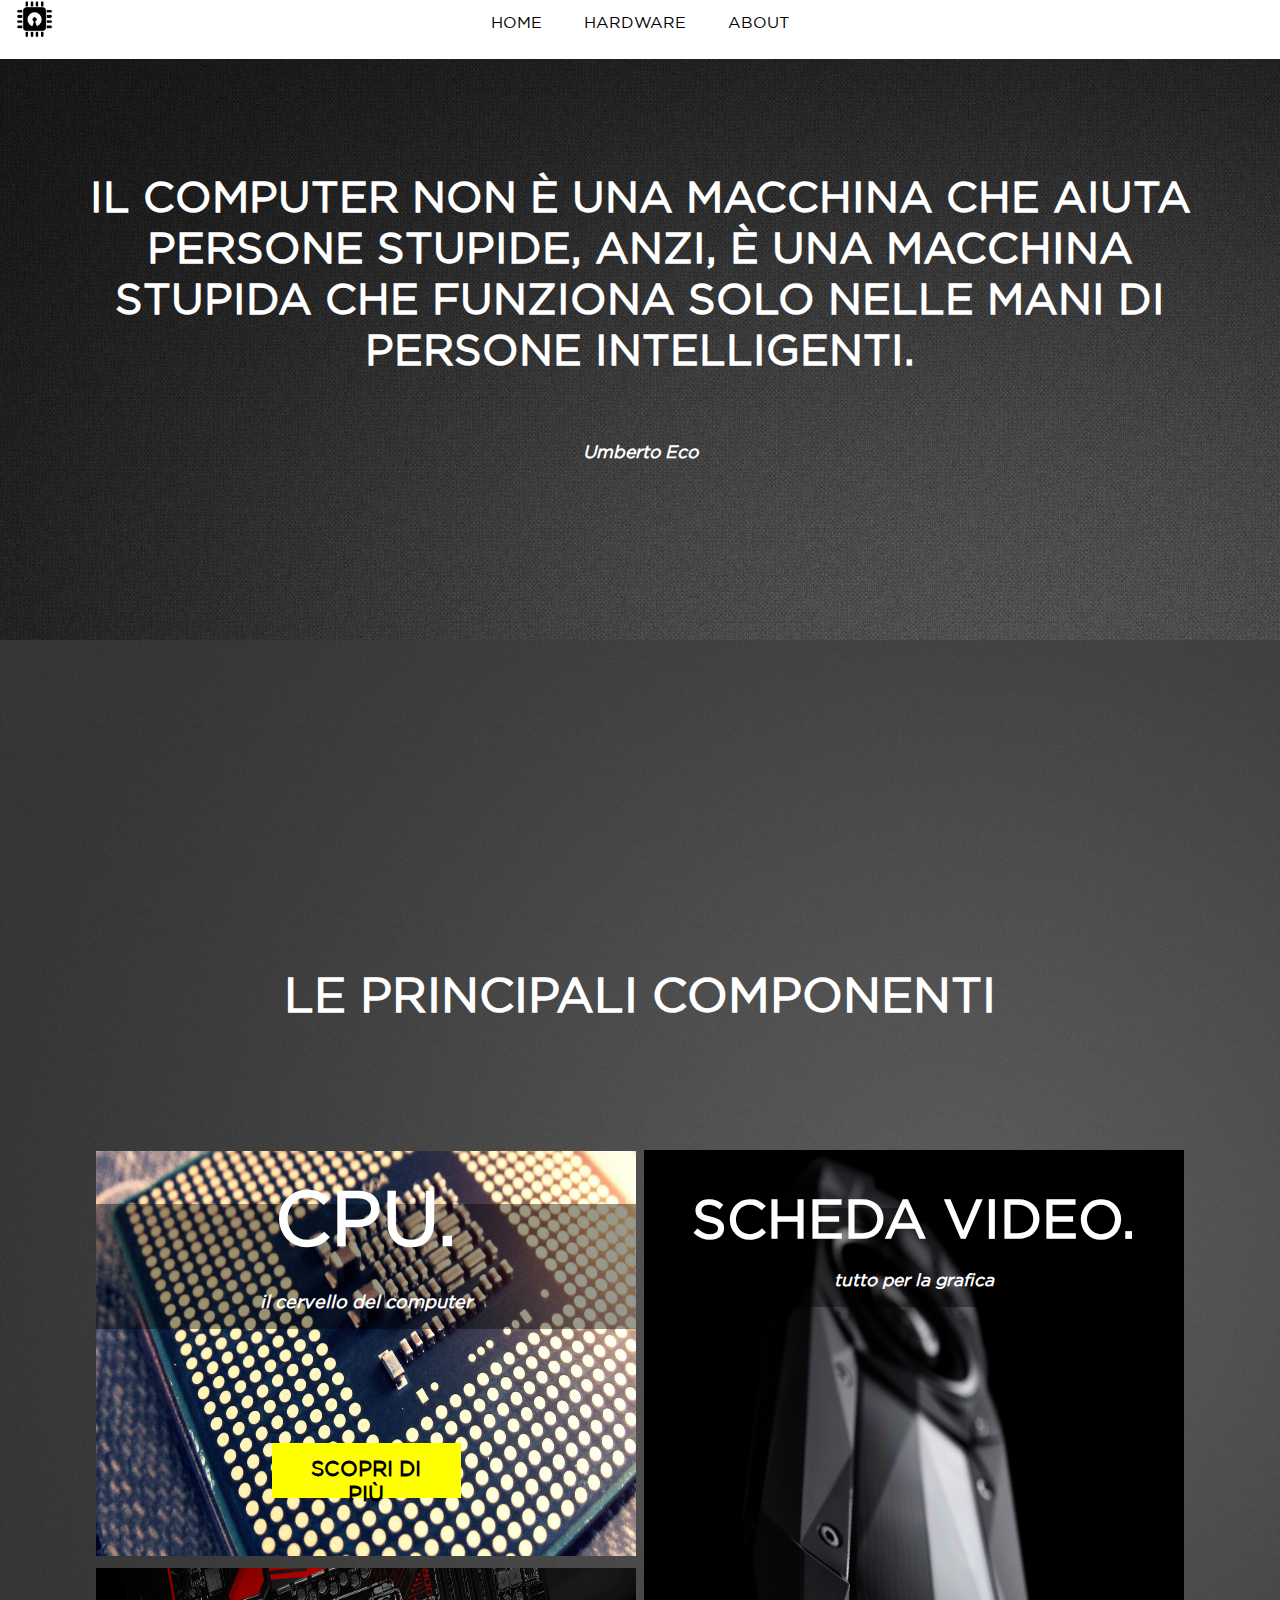
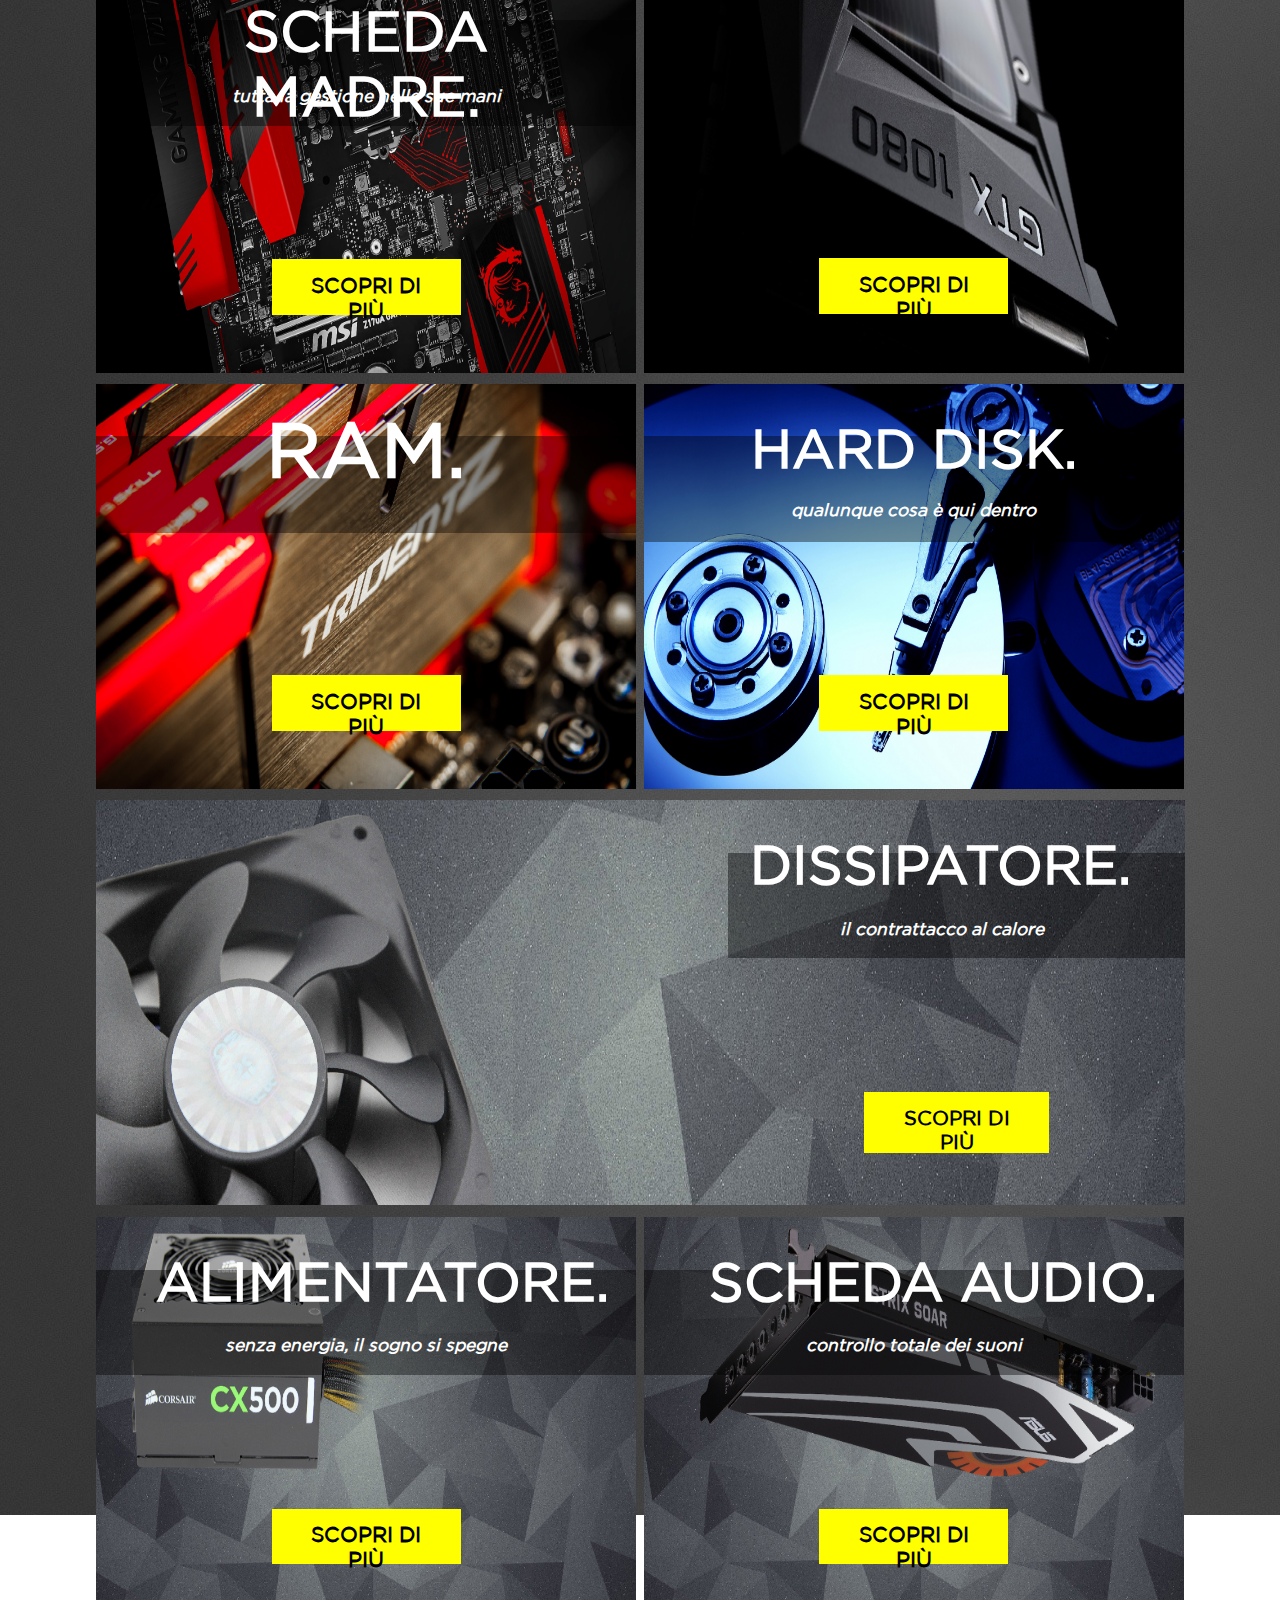
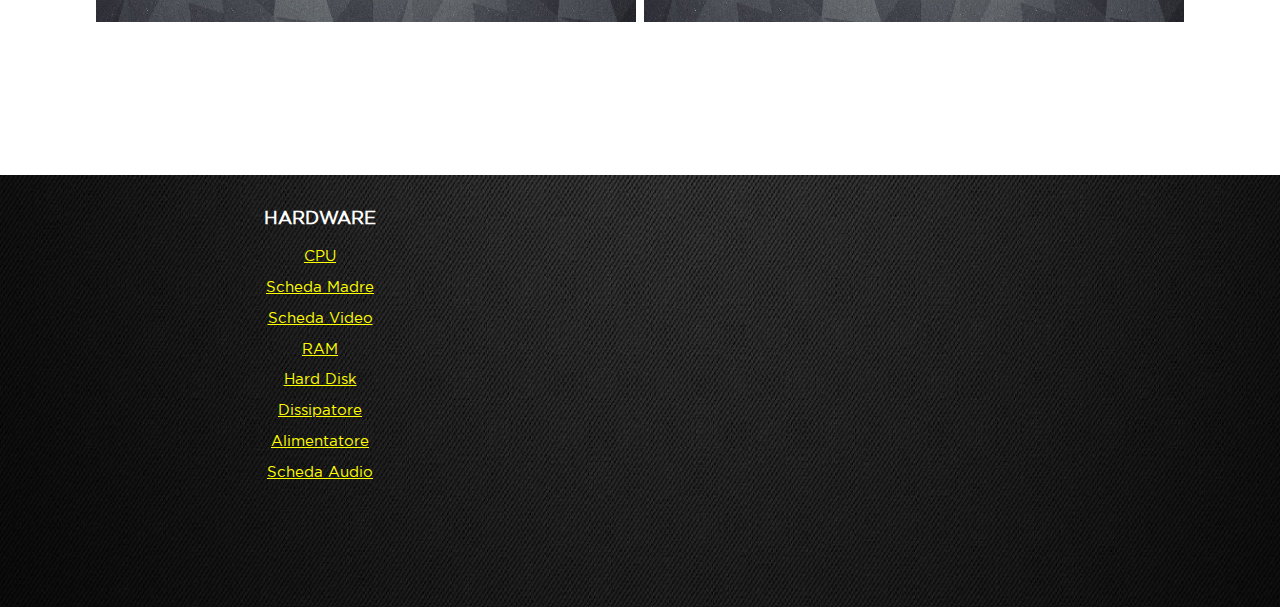
<file: index.html>
<!DOCTYPE html>
<html lang="it">
<head>
  <meta charset="utf-8">   
  <meta name="viewport" content="width=device-width, initial-scale=1.0">
  <title>Hardware</title>
  <link rel="stylesheet" href="style.css">
  <link rel="icon" src="favicon.ico" type="image/x-icon"/>
  <link rel="shortcut icon" src="favicon.ico" type="image/x-icon"/>
</head>
<body>
  <div id="immagine-navbar"><img src="favicon.png" height="100%" width="100%"></div>
  <ul>
    <li><a href="#">HOME</a></li>                         <!--LOGO OS A SX-->
    <li class="dropdown"><a href="#" class="dropbtn">HARDWARE</a>
      <div class="dropdown-content">  
        <a href="CPU.html">CPU</a>
        <a href="Scheda-Madre.html">Scheda Madre</a>
        <a href="Scheda-Video.html">Scheda Video</a>
        <a href="RAM.html">RAM</a>
        <a href="Hard-Disk.html">Hard Disk</a>
        <a href="Dissipatore.html">Dissipatore</a>
        <a href="Alimentatore.html">Alimentatore</a>
        <a href="Scheda-Audio.html">Scheda Audio</a>
     </div>
    </li>
    <li><a href="About.html">ABOUT</a></li>
  </ul>
  <div id="prima-sezione">
    <div id="cit"><h2>IL COMPUTER NON &#0200 UNA MACCHINA CHE AIUTA PERSONE STUPIDE, ANZI, &#0200 UNA MACCHINA STUPIDA CHE FUNZIONA SOLO NELLE MANI DI PERSONE INTELLIGENTI.</h2></div>
    <h3 id="autore"><i>Umberto Eco</i></h3> 
  </div>
  <div id="sfondo-dei-box"></div>
  <div id="alla-scoperta"><h2>LE PRINCIPALI COMPONENTI</h2></div> 
  <div id="box1">
    <div id="testo"><h2><b>CPU.</b></h2></div>
    <div id="sottotesto"><h3>il cervello del computer</h3></div>
    <div id="copritesto"></div>
      <a href="CPU.html"><div id="button1"><b>SCOPRI DI PI&Ugrave</b></div></a>
    </div>
    <div id="box2">
      <div id="testo1"><h2><b>SCHEDA MADRE.</b></h2></div>
      <div id="sottotesto1"><h3>tutta la gestione nelle sue mani</h3></div>
      <div id="copritesto1"></div>
      <a href="Scheda-Madre.html"><div id="button2"><b>SCOPRI DI PI&Ugrave</b></div></a>
    </div>
    <div id="box3">
      <div id="testo2"><h2><b>SCHEDA VIDEO.</b></h2></div>
      <div id="sottotesto2"><h3>tutto per la grafica</h3></div>
      <div id="copritesto2"></div>
      <a href="Scheda-Video.html"><div id="button3"><b>SCOPRI DI PI&Ugrave</b></div></a>
    </div>
    <div id="box4">
      <div id="testo3"><h2><b>RAM.</b></h2></div>
      <div id="copritesto3"></div>
      <a href="RAM.html"><div id="button4"><b>SCOPRI DI PI&Ugrave</b></div></a>
    </div>
    <div id="box5">
      <div id="testo4"><h2><b>HARD DISK.</b></h2></div>
      <div id="sottotesto4"><h3>qualunque cosa è qui dentro</h3></div>
      <div id="copritesto4"></div>
      <a href="Hard-Disk.html"><div id="button5"><b>SCOPRI DI PI&Ugrave</b></div></a>
    </div>
    <div id="box6">
      <div id="testo5"><h2><b>DISSIPATORE.</b></h2></div>
      <div id="sottotesto5"><h3>il contrattacco al calore</h3></div>
      <div id="copritesto5"></div>
      <a href="Dissipatore.html"><div id="button6"><b>SCOPRI DI PI&Ugrave</b></div></a>
    </div>
    <div id="box7">
      <div id="testo6"><h2><b>ALIMENTATORE.</b></h2></div>
      <div id="sottotesto6"><h3>senza energia, il sogno si spegne</h3></div>
      <div id="copritesto6"></div>
      <a href="Alimentatore.html"><div id="button7"><b>SCOPRI DI PI&Ugrave</b></div></a>
    </div>
    <div id="box8">
      <div id="testo7"><h2><b>SCHEDA AUDIO.</b></h2></div>
      <div id="sottotesto7"><h3>controllo totale dei suoni</h3></div>
      <div id="copritesto7"></div>
      <a href="Scheda-Audio.html"><div id="button8"><b>SCOPRI DI PI&Ugrave</b></div></a>
      <!--<div id="in-piu">
        <div><h4>IN PIU'</h4></div>
    </div>--> 
  </div>
  <div id="footer">
    <ul id="lista-footer">
      <li id="titolo">HARDWARE</li>
      <li class="elementi"><a class="link" href="CPU.html">CPU</a></li>
      <li class="elementi"><a class="link" href="Scheda-Madre.html">Scheda Madre</a></li>
      <li class="elementi"><a class="link" href="Scheda-Video.html">Scheda Video</a></li>
      <li class="elementi"><a class="link" href="RAM.html">RAM</a></li>
      <li class="elementi"><a class="link" href="Hard-Disk.html">Hard Disk</a></li>
      <li class="elementi"><a class="link" href="Dissipatore.html">Dissipatore</a></li>
      <li class="elementi"><a class="link" href="Alimentatore.html">Alimentatore</a></li>
      <li class="elementi"><a class="link" href="Scheda-Audio.html">Scheda Audio</a></li>
    </ul>
  </div>
  <div id="striscia_sotto"></div>
</body>
</html>
</file>
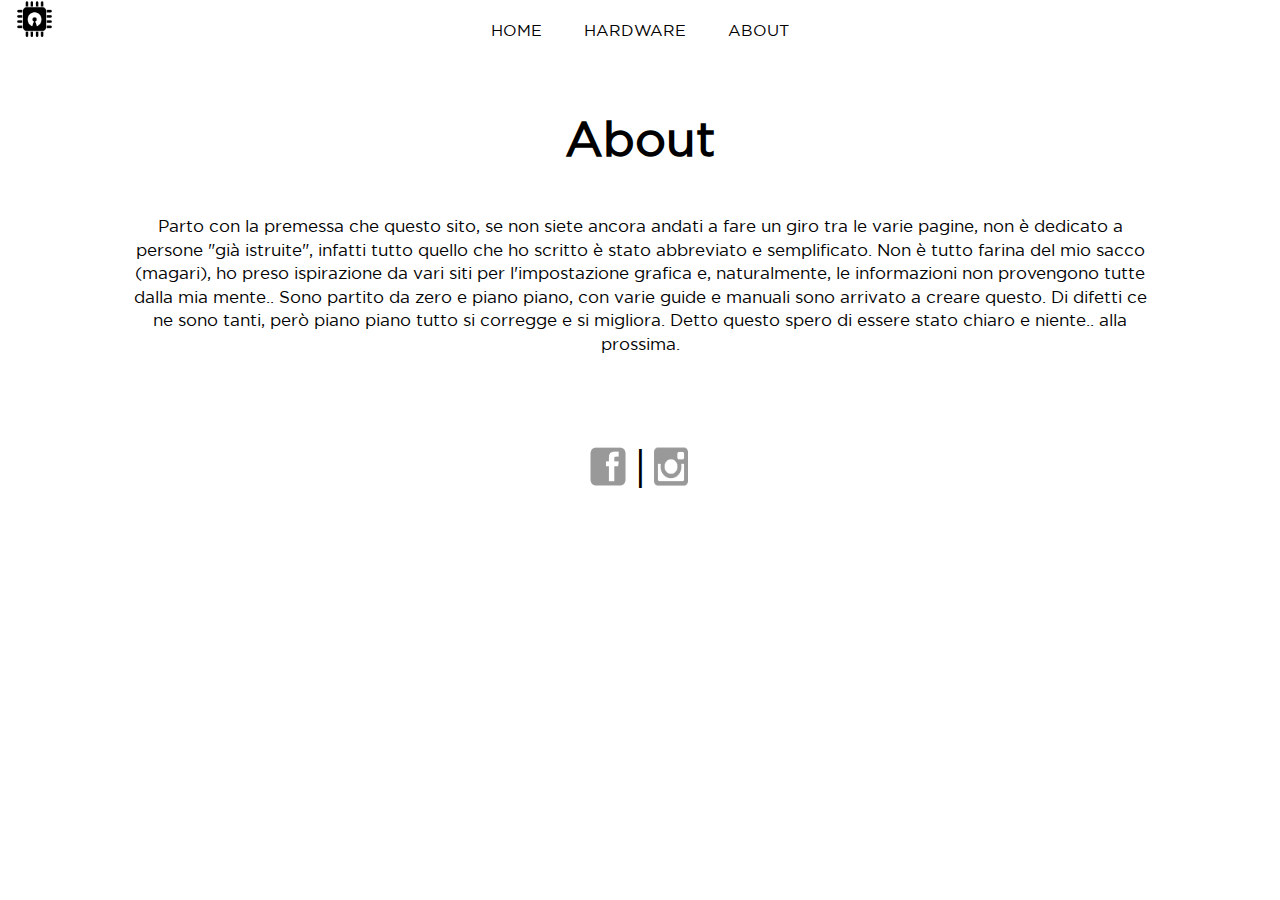
<file: About.html>
<!DOCTYPE html>
<html lang="it">
<head>
  <meta charset="utf-8">   
  <meta name="viewport" content="width=device-width, initial-scale=1.0">
  <title>Hardware &#8212 About</title>
  <link rel="stylesheet" href="styleAbout.css">
  <link rel="icon" src="favicon.ico" type="image/x-icon"/>
  <link rel="shortcut icon" src="favicon.ico" type="image/x-icon"/>
</head>
<body>
  <div id="immagine-navbar"><img src="favicon.png" height="100%" width="100%"></div>
  <ul>
    <li><a href="https://stre3tz.github.io/">HOME</a></li>                         <!--LOGO OS A SX-->
    <li class="dropdown"><a href="#" class="dropbtn">HARDWARE</a>
      <div class="dropdown-content">  
        <a href="CPU.html">CPU</a>
        <a href="Scheda-Madre.html">Scheda Madre</a>
        <a href="Scheda-Video.html">Scheda Video</a>
        <a href="RAM.html">RAM</a>
        <a href="Hard-Disk.html">Hard Disk</a>
        <a href="Dissipatore.html">Dissipatore</a>
        <a href="Alimentatore.html">Alimentatore</a>
        <a href="Scheda-Audio.html">Scheda Audio</a>
      </div>
    </li>
    <li><a href="#">ABOUT</a></li>
  </ul>
  <div id="testo">
    <h3>About</h3>
    <p>Parto con la premessa che questo sito, se non siete ancora andati a fare un giro tra le varie pagine, non è dedicato a persone "già istruite", infatti tutto quello che ho scritto è stato abbreviato e semplificato. Non è tutto farina del mio sacco (magari), ho preso ispirazione da vari siti per l'impostazione grafica e, naturalmente, le informazioni non provengono tutte dalla mia mente.. Sono partito da zero e piano piano, con varie guide e manuali sono arrivato a creare questo. Di difetti ce ne sono tanti, però piano piano tutto si corregge e si migliora. Detto questo spero di essere stato chiaro e niente.. alla prossima.</p>
  </div>
  <hr>
  <div id="container-social">
    <a href="https://www.facebook.com/lorenzostrada27" target="_blank"><div id="facebook"></div></a>
    <p id="barra">|</p>
    <a href="https://www.instagram.com/lollo_street/" target="_blank"><div id="instagram"></div></a>
  </div>
</body>
</html>
</file>
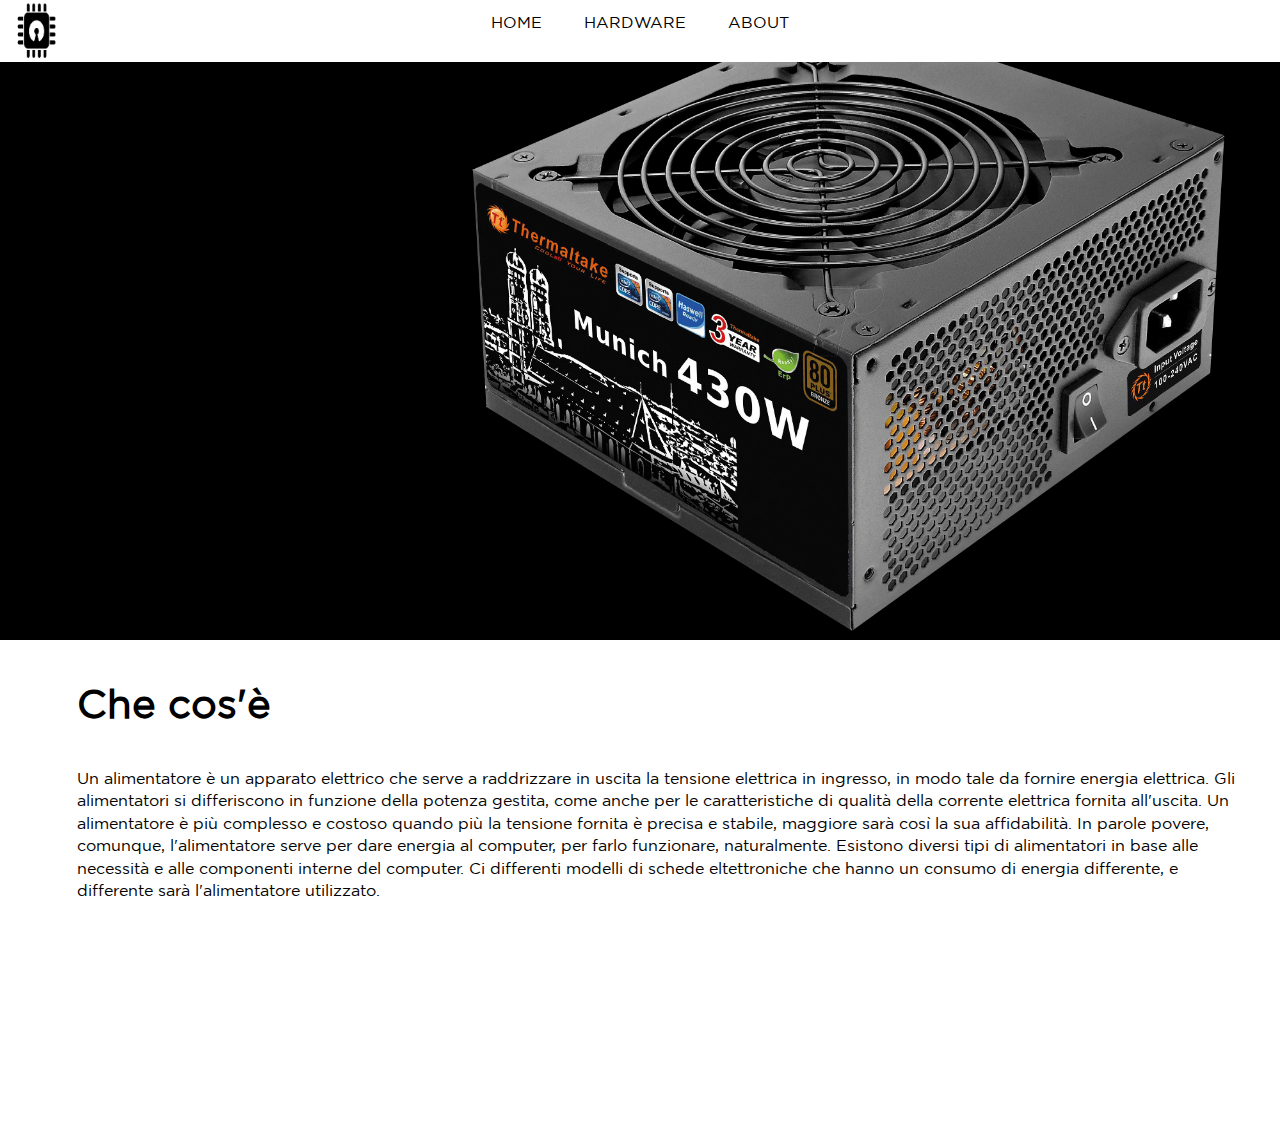
<file: Alimentatore.html>
<html>
<head>
  <meta charset="utf-8">
  <link rel="stylesheet" href="styleAlimentatore.css">
  <link rel="icon" src="favicon.ico" type="image/x-icon"/>
  <link rel="shortcut icon" src="favicon.ico" type="image/x-icon"/>
  <title>Hardware &#8212 Alimentatore</title>
</head>
<body>
  <div id="immagine-navbar"><img src="favicon.png" height="100%" width="100%"></div>
  <ul>
    <li><a href="https://stre3tz.github.io/">HOME</a></li>
    <li class="dropdown"><a href="#" class="dropbtn">HARDWARE</a>
      <div class="dropdown-content">  
        <a href="CPU.html">CPU</a>
        <a href="Scheda-Madre.html">Scheda Madre</a>
        <a href="Scheda-Video">Scheda Video</a>
        <a href="RAM.html">RAM</a>
        <a href="Hard-Disk.html">Hard Disk</a>
        <a href="Dissipatore.html">Dissipatore</a>
        <a href="#">Alimentatore</a>
        <a href="Scheda-Audio.html">Scheda Audio</a>
     </div>
    </li>
    <li><a href="About.html">ABOUT</a></li>
  </ul>
  <div id="immagine-inizio"></div>
  <div id="titolo-foto">L'Alimentatore.</div>
  <div id="sottotesto" style="display:none;"></div>
  <div id="testo">
    <h3><b>Che cos'è</b></h3>
    <p>Un alimentatore è un apparato elettrico che serve a raddrizzare in uscita la tensione elettrica in ingresso, in modo tale da fornire energia elettrica. Gli alimentatori si differiscono in funzione della potenza gestita, come anche per le caratteristiche di qualità della corrente elettrica fornita all'uscita. Un alimentatore è più complesso e costoso quando più la tensione fornita è precisa e stabile, maggiore sarà così la sua affidabilità. In parole povere, comunque, l'alimentatore serve per dare energia al computer, per farlo funzionare, naturalmente. Esistono diversi tipi di alimentatori in base alle necessità e alle componenti interne del computer. Ci differenti modelli di schede eltettroniche che hanno un consumo di energia differente, e differente sarà l'alimentatore utilizzato.</p>
  </div>
</body>
</html>
</file>
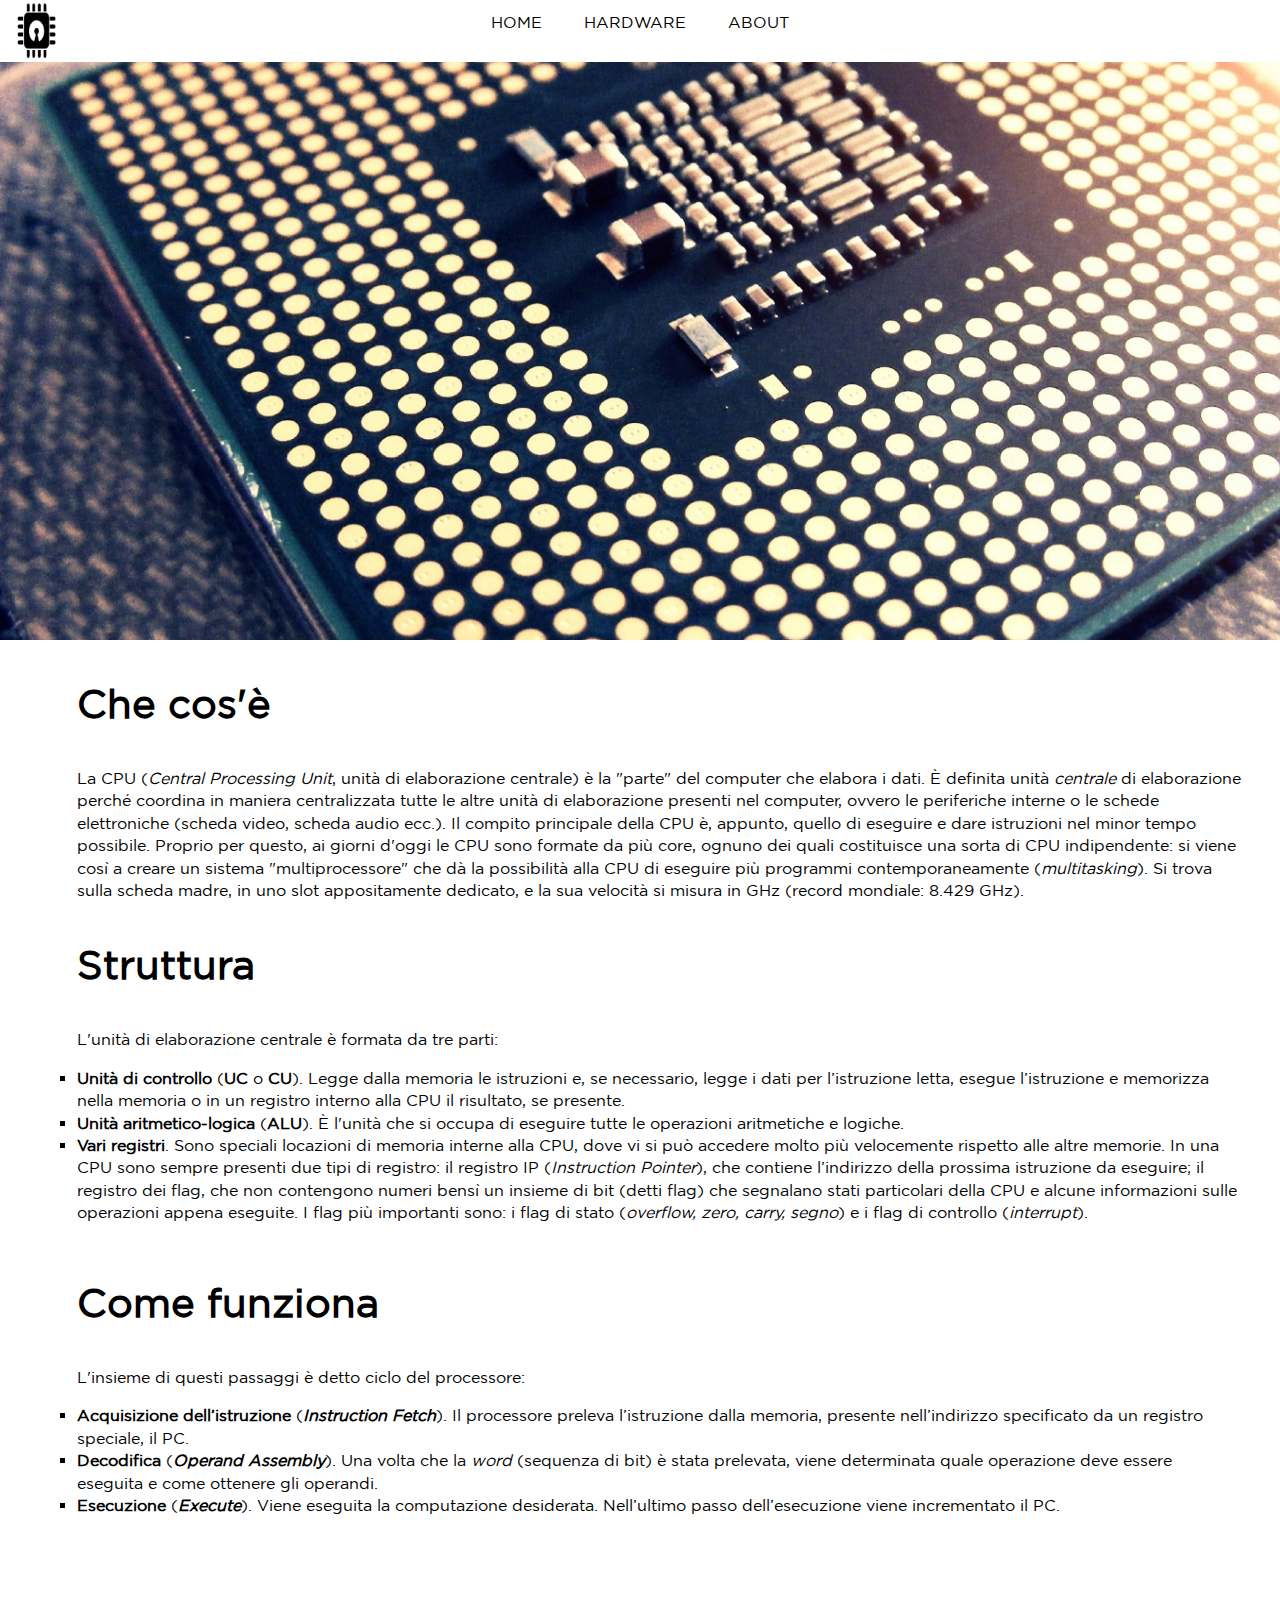
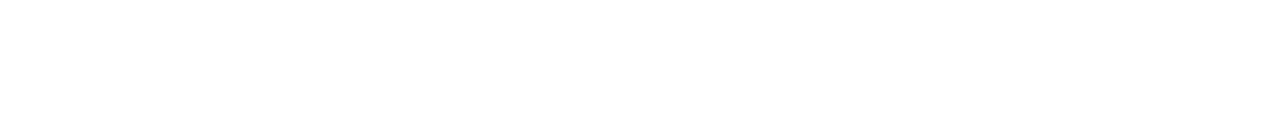
<file: CPU.html>
<html>
<head>
  <meta charset="utf-8">
  <link rel="stylesheet" href="styleCPU.css">
  <link rel="icon" src="favicon.ico" type="image/x-icon"/>
  <link rel="shortcut icon" src="favicon.ico" type="image/x-icon"/>
  <title>Hardware &#8212 CPU</title>
</head>
<body>
  <div id="immagine-navbar"><img src="favicon.png" height="100%" width="100%"></div>
  <ul>
    <li><a href="https://stre3tz.github.io/">HOME</a></li>
    <li class="dropdown"><a href="#" class="dropbtn">HARDWARE</a>
      <div class="dropdown-content">  
        <a href="#">CPU</a>
        <a href="Scheda-Madre.html">Scheda Madre</a>
        <a href="Scheda-Video.html">Scheda Video</a>
        <a href="RAM.html">RAM</a>
        <a href="Hard-Disk.html">Hard Disk</a>
        <a href="Dissipatore.html">Dissipatore</a>
        <a href="Alimentatore.html">Alimentatore</a>
        <a href="Scheda-Audio.html">Scheda Audio</a>
     </div>
    </li>
    <li><a href="About.html">ABOUT</a></li>
  </ul>
  <div id="immagine-inizio"></div>
  <div id="titolo-foto">La CPU.</div>
  <div id="testo">
    <h3><b>Che cos'è</b></h3>
    <p>La CPU (<i>Central Processing Unit</i>, unità di elaborazione centrale) è la "parte" del computer che elabora i dati. È definita unità <i>centrale</i> di elaborazione perché coordina in maniera centralizzata tutte le altre unità di elaborazione presenti nel computer, ovvero le periferiche interne o le schede elettroniche (scheda video, scheda audio ecc.). Il compito principale della CPU è, appunto, quello di eseguire e dare istruzioni nel minor tempo possibile. Proprio per questo, ai giorni d'oggi le CPU sono formate da più core, ognuno dei quali costituisce una sorta di CPU indipendente: si viene così a creare un sistema "multiprocessore" che dà la possibilità alla CPU di eseguire più programmi contemporaneamente (<i>multitasking</i>). Si trova sulla scheda madre, in uno slot appositamente dedicato, e la sua velocità si misura in GHz (record mondiale: 8.429 GHz).</p>
    <h3>Struttura</h3>
    <p>L'unità di elaborazione centrale è formata da tre parti:
      <ul id="CPUlist">
        <li class="CPUitem"><b>Unità di controllo</b> (<b>UC</b> o <b>CU</b>). Legge dalla memoria le istruzioni e, se necessario, legge i dati per l’istruzione letta, esegue l’istruzione e memorizza nella memoria o in un registro interno alla CPU il risultato, se presente.</li>
        <li class="CPUitem"><b>Unità aritmetico-logica</b> (<b>ALU</b>). È l'unità che si occupa di eseguire tutte le operazioni aritmetiche e logiche.</li>
        <li class="CPUitem"><b>Vari registri</b>. Sono speciali locazioni di memoria interne alla CPU, dove vi si può accedere molto più velocemente rispetto alle altre memorie. In una CPU sono sempre presenti due tipi di registro: il registro IP (<i>Instruction Pointer</i>), che contiene l’indirizzo della prossima istruzione da eseguire; il registro dei flag, che non contengono numeri bensì un insieme di bit (detti flag) che segnalano stati particolari della CPU e alcune informazioni sulle operazioni appena eseguite. I flag più importanti sono: i flag di stato (<i>overflow, zero, carry, segno</i>) e i flag di controllo (<i>interrupt</i>).</li>
      </ul>
    </p>
    <h3 style="position: relative;">Come funziona</h3>
    <p>L'insieme di questi passaggi è detto ciclo del processore:
      <ul id="PROClist">
        <li class="PROCitem"><b>Acquisizione dell’istruzione</b> (<b><i>Instruction Fetch</i></b>). Il processore preleva l’istruzione dalla memoria, presente nell’indirizzo specificato da un registro speciale, il PC.</li>
        <li class="PROCitem"><b>Decodifica</b> (<b><i>Operand Assembly</i></b>). Una volta che la <i>word</i> (sequenza di bit) è stata prelevata, viene determinata quale operazione deve essere eseguita e come ottenere gli operandi.</li>
        <li class="PROCitem"><b>Esecuzione</b> (<b><i>Execute</i></b>). Viene eseguita la computazione desiderata. Nell’ultimo passo dell’esecuzione viene incrementato il PC.</li>
      </ul>
    </p>
  </div>
</body>
</html>
</file>
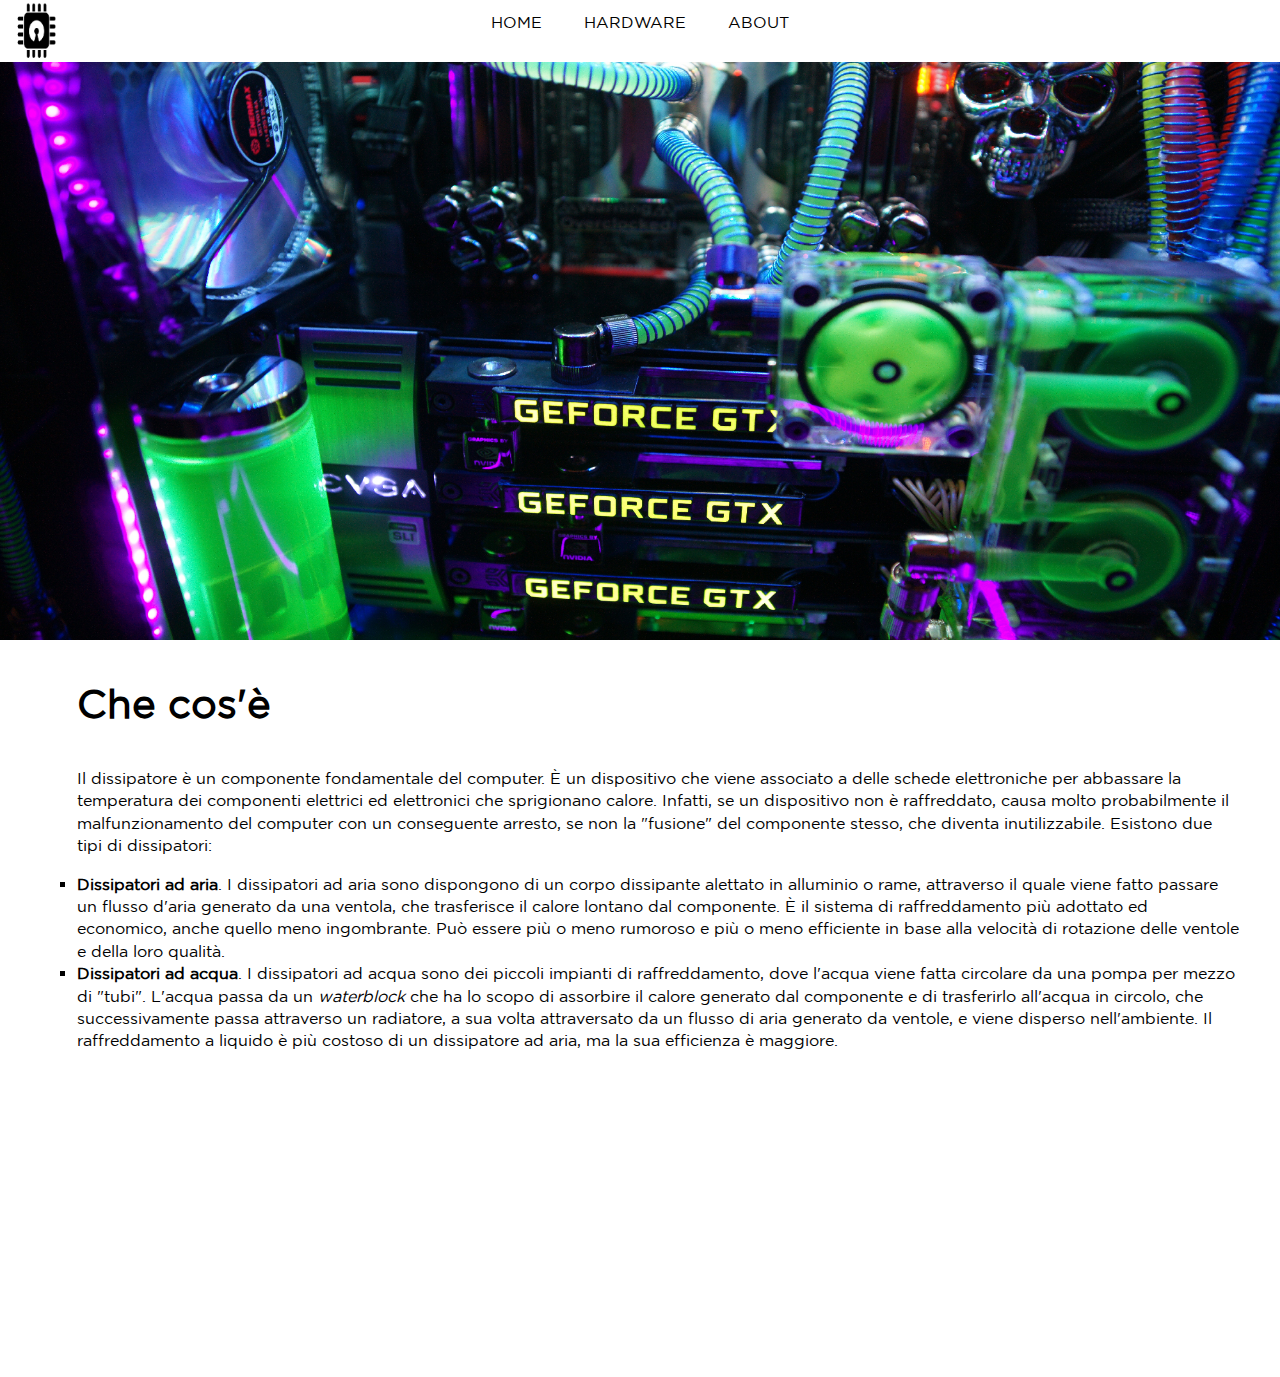
<file: Dissipatore.html>
<html>
<head>
  <meta charset="utf-8">
  <link rel="stylesheet" href="styleDissipatore.css">
  <link rel="icon" src="favicon.ico" type="image/x-icon"/>
  <link rel="shortcut icon" src="favicon.ico" type="image/x-icon"/>
  <title>Hardware &#8212 Dissipatore</title>
</head>
<body>
  <div id="immagine-navbar"><img src="favicon.png" height="100%" width="100%"></div>
  <ul>
    <li><a href="https://stre3tz.github.io/">HOME</a></li>
    <li class="dropdown"><a href="#" class="dropbtn">HARDWARE</a>
      <div class="dropdown-content">  
        <a href="CPU.html">CPU</a>
        <a href="Scheda-Madre.html">Scheda Madre</a>
        <a href="Scheda-Video">Scheda Video</a>
        <a href="RAM.html">RAM</a>
        <a href="Hard-Disk.html">Hard Disk</a>
        <a href="#">Dissipatore</a>
        <a href="Alimentatore.html">Alimentatore</a>
        <a href="Scheda-Audio.html">Scheda Audio</a>
     </div>
    </li>
    <li><a href="#">ABOUT</a></li>
  </ul>
  <div id="immagine-inizio"></div>
  <div id="titolo-foto">Il Dissipatore.</div>
  <div id="sottotesto" style="display:none;"></div>
  <div id="testo">
    <h3><b>Che cos'è</b></h3>
    <p>Il dissipatore è un componente fondamentale del computer. È un dispositivo che viene associato a delle schede elettroniche per abbassare la temperatura dei componenti elettrici ed elettronici che sprigionano calore. Infatti, se un dispositivo non è raffreddato, causa molto probabilmente il malfunzionamento del computer con un conseguente arresto, se non la "fusione" del componente stesso, che diventa inutilizzabile. Esistono due tipi di dissipatori:
      <ul id="Dissipatorelist">
        <li class="Dissipatoreitem"><b>Dissipatori ad aria</b>. I dissipatori ad aria sono dispongono di un corpo dissipante alettato in alluminio o rame, attraverso il quale viene fatto passare un flusso d'aria generato da una ventola, che trasferisce il calore lontano dal componente. È il sistema di raffreddamento più adottato ed economico, anche quello meno ingombrante. Può essere più o meno rumoroso e più o meno efficiente in base alla velocità di rotazione delle ventole e della loro qualità.</li>
        <li class="Dissipatoreitem"><b>Dissipatori ad acqua</b>. I dissipatori ad acqua sono dei piccoli impianti di raffreddamento, dove l'acqua viene fatta circolare da una pompa per mezzo di "tubi". L'acqua passa da un <i>waterblock</i> che ha lo scopo di assorbire il calore generato dal componente e di trasferirlo all'acqua in circolo, che successivamente passa attraverso un radiatore, a sua volta attraversato da un flusso di aria generato da ventole, e viene disperso nell'ambiente. Il raffreddamento a liquido è più costoso di un dissipatore ad aria, ma la sua efficienza è maggiore.</li>
      </ul>
    </p>
  </div>
</body>
</html>
</file>
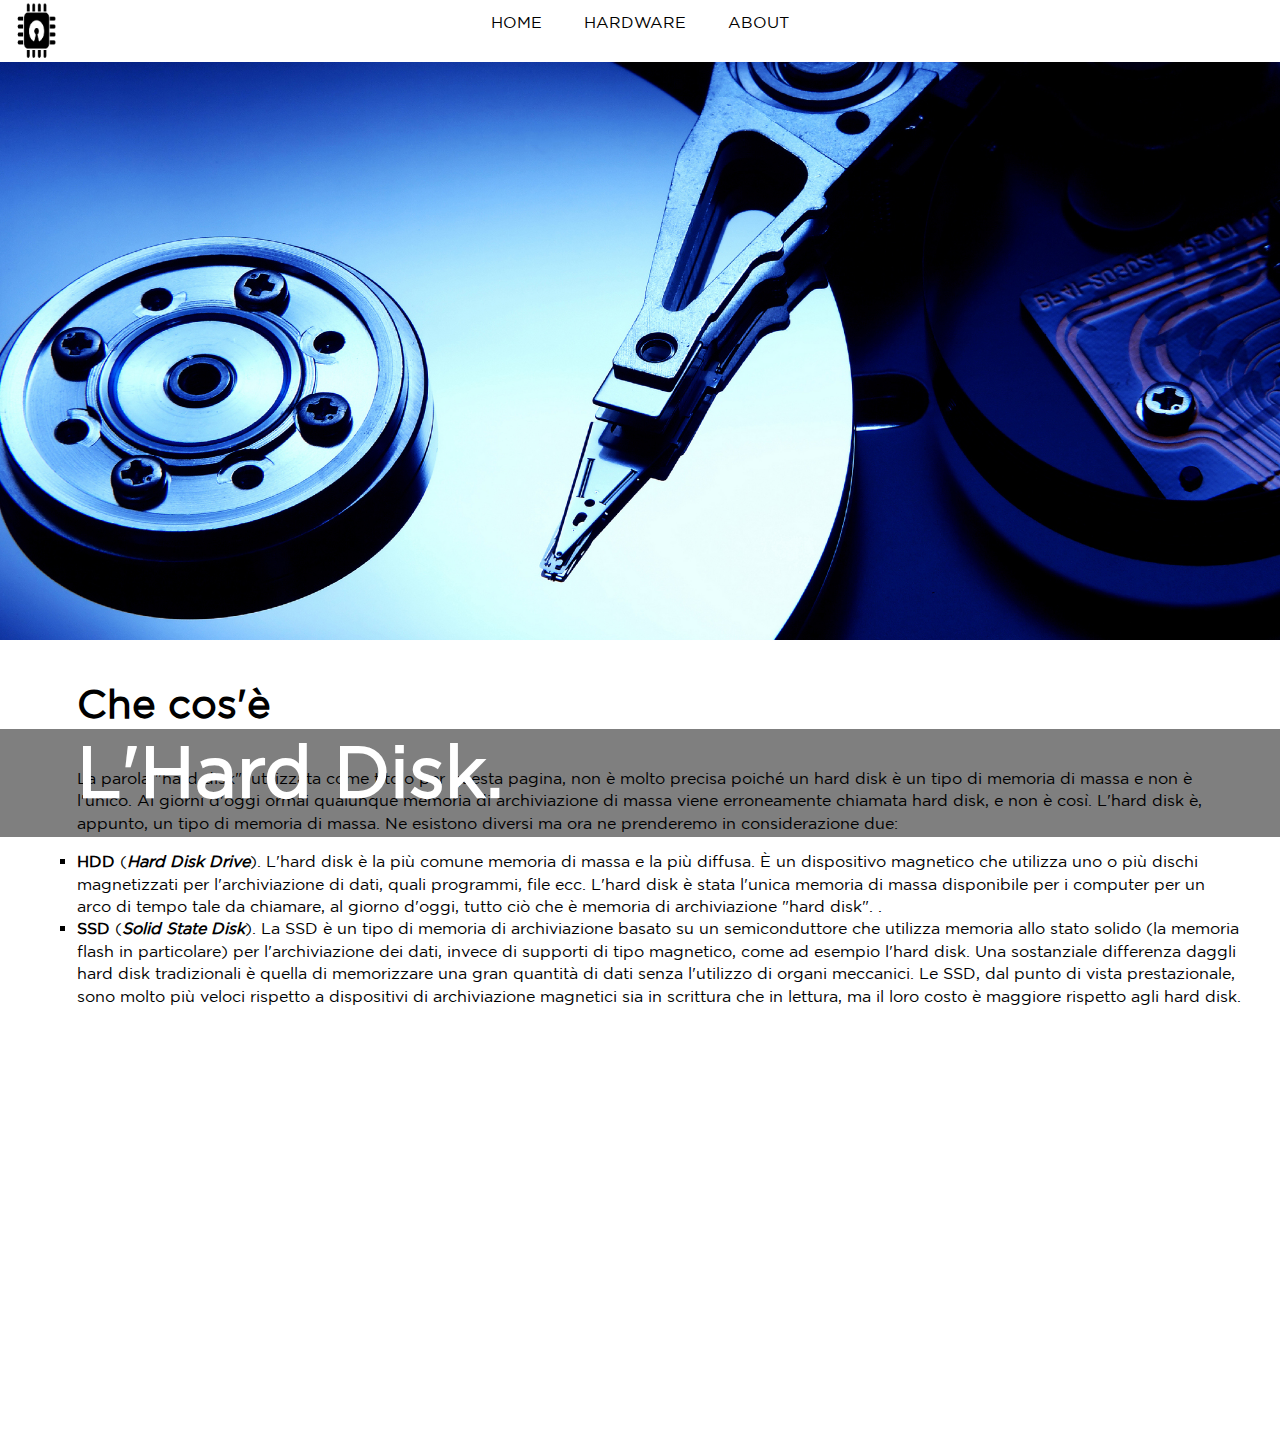
<file: Hard-Disk.html>
<html>
<head>
  <meta charset="utf-8">
  <link rel="stylesheet" href="styleHard-Disk.css">
  <link rel="icon" src="favicon.ico" type="image/x-icon"/>
  <link rel="shortcut icon" src="favicon.ico" type="image/x-icon"/>
  <title>Hardware &#8212 Hard Disk</title>
</head>
<body>
  <div id="immagine-navbar"><img src="favicon.png" height="100%" width="100%"></div>
  <ul>
    <li><a href="https://stre3tz.github.io/">HOME</a></li>
    <li class="dropdown"><a href="#" class="dropbtn">HARDWARE</a>
      <div class="dropdown-content">  
        <a href="CPU.html">CPU</a>
        <a href="Scheda-Madre.html">Scheda Madre</a>
        <a href="Scheda-Video">Scheda Video</a>
        <a href="RAM.html">RAM</a>
        <a href="#">Hard Disk</a>
        <a href="Dissipatore.html">Dissipatore</a>
        <a href="Alimentatore.html">Alimentatore</a>
        <a href="Scheda-Audio.html">Scheda Audio</a>
     </div>
    </li>
    <li><a href="About.html">ABOUT</a></li>
  </ul>
  <div id="immagine-inizio"></div>
  <div id="titolo-foto">L'Hard Disk.</div>
  <div id="sottotesto"></div>
  <div id="testo">
    <h3><b>Che cos'è</b></h3>
    <p>La parola "hard disk", utilizzata come titolo per questa pagina, non è molto precisa poiché un hard disk è un tipo di memoria di massa e non è l'unico. Ai giorni d'oggi ormai qualunque memoria di archiviazione di massa viene erroneamente chiamata hard disk, e non è così. L'hard disk è, appunto, un tipo di memoria di massa. Ne esistono diversi ma ora ne prenderemo in considerazione due:
      <ul id="HardDisklist">
        <li class="HardDiskitem"><b>HDD</b> (<b><i>Hard Disk Drive</i></b>). L'hard disk è la più comune memoria di massa e la più diffusa. È un dispositivo magnetico che utilizza uno o più dischi magnetizzati per l'archiviazione di dati, quali programmi, file ecc. L'hard disk è stata l'unica memoria di massa disponibile per i computer per un arco di tempo tale da chiamare, al giorno d'oggi, tutto ciò che è memoria di archiviazione "hard disk".  .</li>
        <li class="HardDiskitem"><b>SSD</b> (<b><i>Solid State Disk</i></b>). La SSD è un tipo di memoria di archiviazione basato su un semiconduttore che utilizza memoria allo stato solido (la memoria flash in particolare) per l'archiviazione dei dati, invece di supporti di tipo magnetico, come ad esempio l'hard disk. Una sostanziale differenza daggli hard disk tradizionali è quella di memorizzare una gran quantità di dati senza l'utilizzo di organi meccanici. Le SSD, dal punto di vista prestazionale, sono molto più veloci rispetto a dispositivi di archiviazione magnetici sia in scrittura che in lettura, ma il loro costo è maggiore rispetto agli hard disk.</li>
      </ul>
    </p>
  </div>
</body>
</html>
</file>
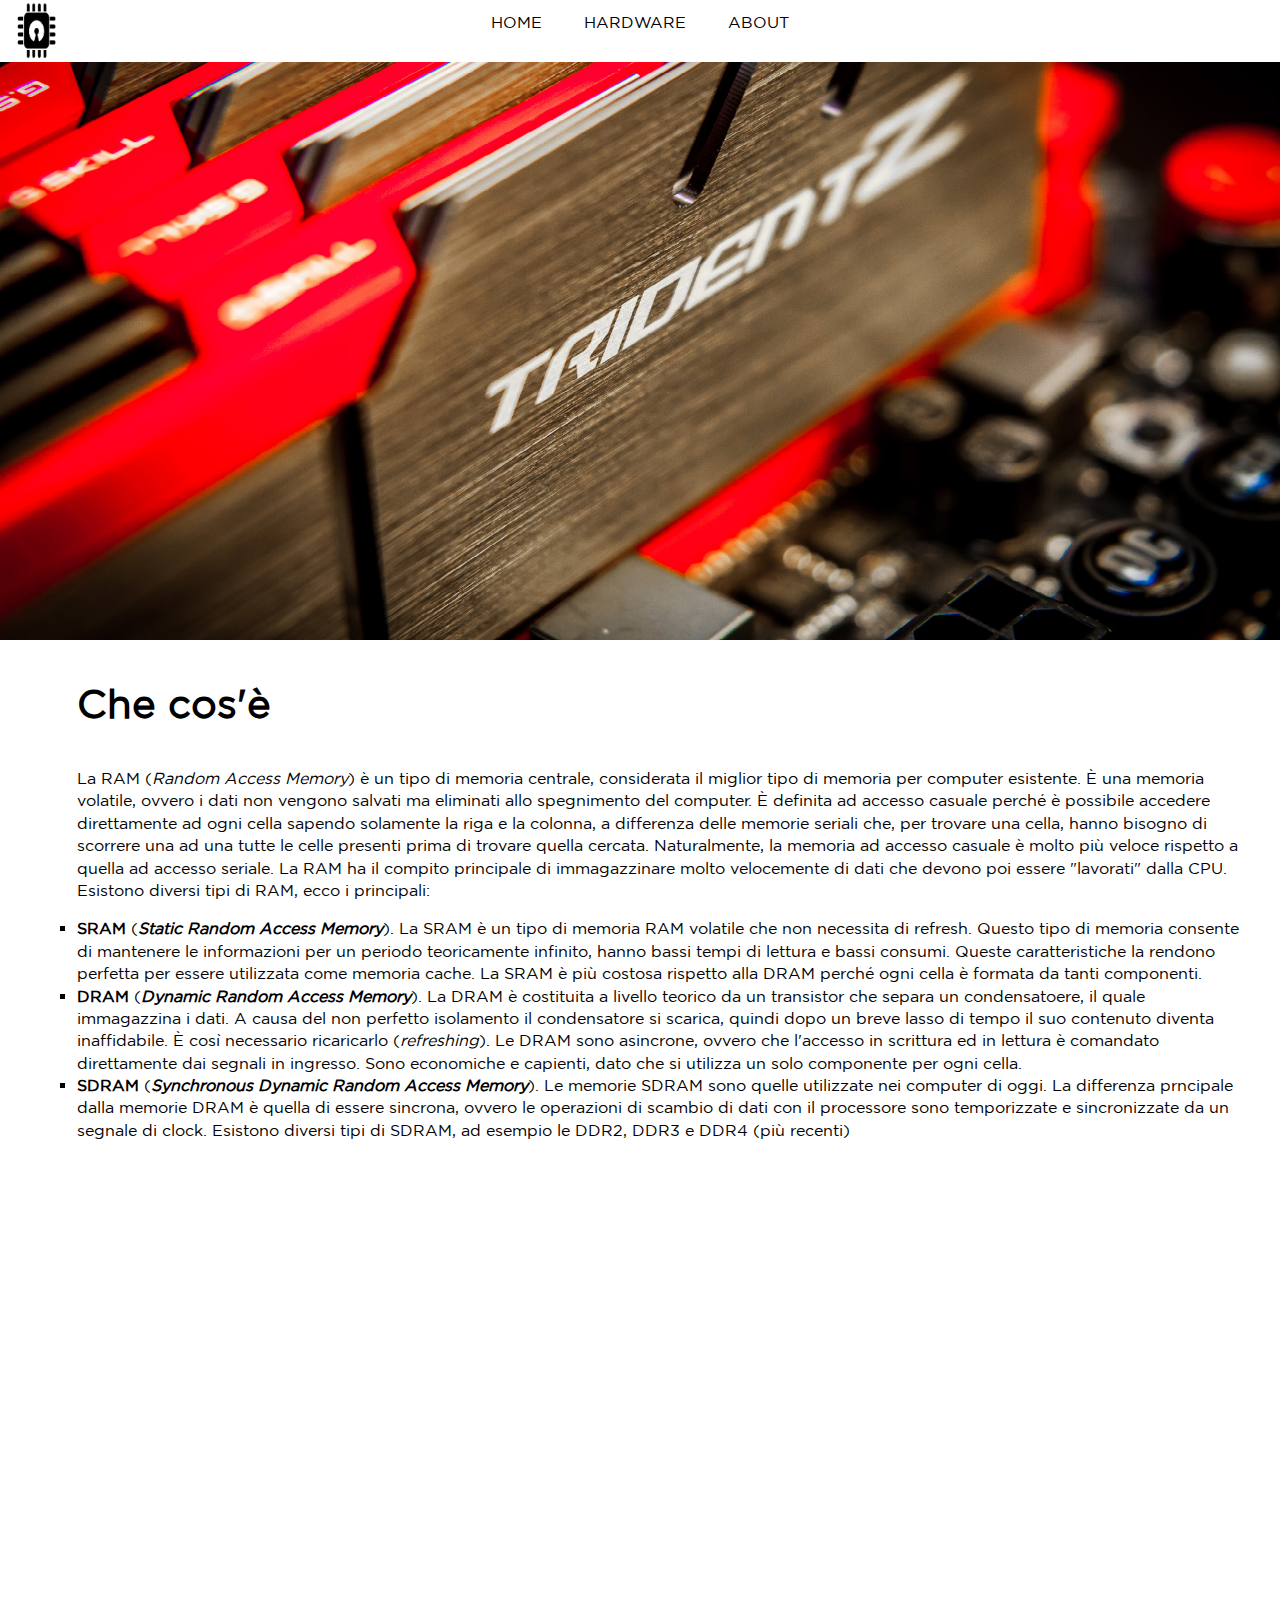
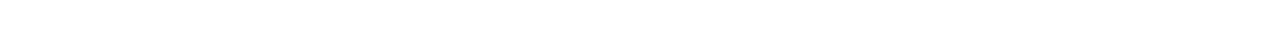
<file: RAM.html>
<html>
<head>
  <meta charset="utf-8">
  <link rel="stylesheet" href="styleRAM.css">
  <link rel="icon" src="favicon.ico" type="image/x-icon"/>
  <link rel="shortcut icon" src="favicon.ico" type="image/x-icon"/>
  <title>Hardware &#8212 RAM</title>
</head>
<body>
  <div id="immagine-navbar"><img src="favicon.png" height="100%" width="100%"></div>
  <ul>
    <li><a href="https://stre3tz.github.io/">HOME</a></li>
    <li class="dropdown"><a href="#" class="dropbtn">HARDWARE</a>
      <div class="dropdown-content">  
        <a href="CPU.html">CPU</a>
        <a href="Scheda-Madre.html">Scheda Madre</a>
        <a href="Scheda-Video.html">Scheda Video</a>
        <a href="#">RAM</a>
        <a href="Hard-Disk.html">Hard Disk</a>
        <a href="Dissipatore.html">Dissipatore</a>
        <a href="Alimentatore.html">Alimentatore</a>
        <a href="Scheda-Audio.html">Scheda Audio</a>
     </div>
    </li>
    <li><a href="About.html">ABOUT</a></li>
  </ul>
  <div id="immagine-inizio"></div>
  <div id="titolo-foto">La RAM.</div>
  <div id="testo">
    <h3><b>Che cos'è</b></h3>
    <p>La RAM (<i>Random Access Memory</i>) è un tipo di memoria centrale, considerata il miglior tipo di memoria per computer esistente. È una memoria volatile, ovvero i dati non vengono salvati ma eliminati allo spegnimento del computer. È definita ad accesso casuale perché è possibile accedere direttamente ad ogni cella sapendo solamente la riga e la colonna, a differenza delle memorie seriali che, per trovare una cella, hanno bisogno di scorrere una ad una tutte le celle presenti prima di trovare quella cercata. Naturalmente, la memoria ad accesso casuale è molto più veloce rispetto a quella ad accesso seriale. La RAM ha il compito principale di immagazzinare molto velocemente di dati che devono poi essere "lavorati" dalla CPU. Esistono diversi tipi di RAM, ecco i principali:
      <ul id="RAMlist">
        <li class="RAMitem"><b>SRAM</b> (<b><i>Static Random Access Memory</i></b>). La SRAM è un tipo di memoria RAM volatile che non necessita di refresh. Questo tipo di memoria consente di mantenere le informazioni per un periodo teoricamente infinito, hanno bassi tempi di lettura e bassi consumi. Queste caratteristiche la rendono perfetta per essere utilizzata come memoria cache. La SRAM è più costosa rispetto alla DRAM perché ogni cella è formata da tanti componenti.</li>
        <li class="RAMitem"><b>DRAM</b> (<b><i>Dynamic Random Access Memory</i></b>). La DRAM è costituita a livello teorico da un transistor che separa un condensatoere, il quale immagazzina i dati. A causa del non perfetto isolamento il condensatore si scarica, quindi dopo un breve lasso di tempo il suo contenuto diventa inaffidabile. È così necessario ricaricarlo (<i>refreshing</i>). Le DRAM sono asincrone, ovvero che l'accesso in scrittura ed in lettura è comandato direttamente dai segnali in ingresso. Sono economiche e capienti, dato che si utilizza un solo componente per ogni cella.</li>
        <li class="RAMitem"><b>SDRAM</b> (<b><i>Synchronous Dynamic Random Access Memory</i></b>). Le memorie SDRAM sono quelle utilizzate nei computer di oggi. La differenza prncipale dalla memorie DRAM è quella di essere sincrona, ovvero le operazioni di scambio di dati con il processore sono temporizzate e sincronizzate da un segnale di clock. Esistono diversi tipi di SDRAM, ad esempio le DDR2, DDR3 e DDR4 (più recenti)</li>
      </ul>
    </p>
  </div>
</body>
</html>
</file>
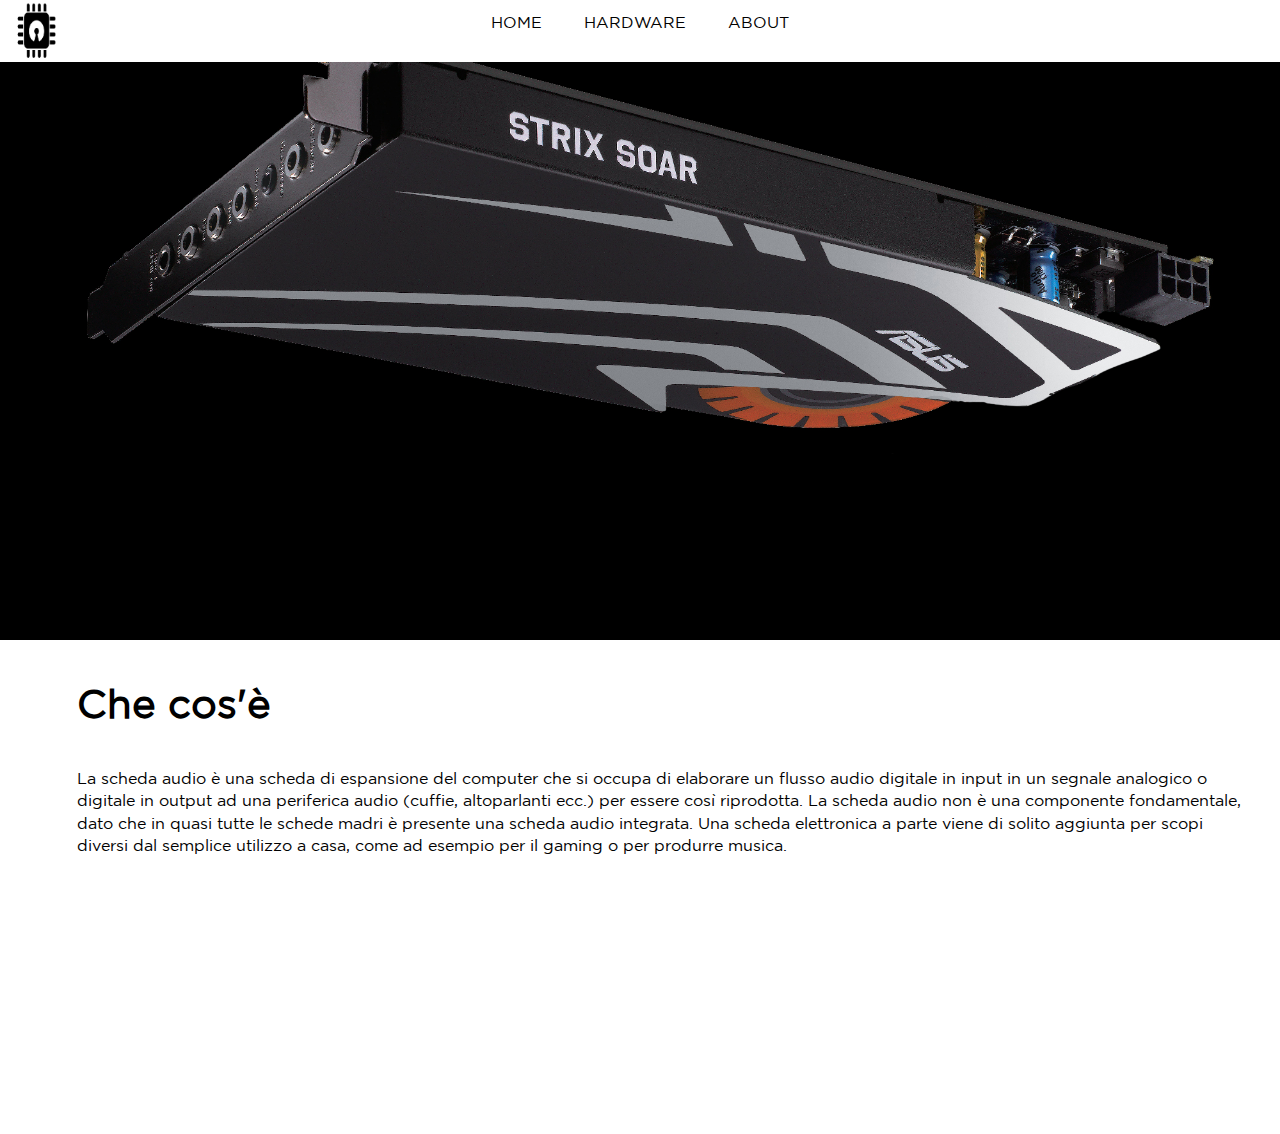
<file: Scheda-Audio.html>
<html>
<head>
  <meta charset="utf-8">
  <meta name="viewport" content="width=device-width, initial-scale=1">
  <link rel="stylesheet" href="styleScheda-Audio.css">
  <link rel="icon" src="favicon.ico" type="image/x-icon"/>
  <link rel="shortcut icon" src="favicon.ico" type="image/x-icon"/>
  <title>Hardware &#8212 Scheda Audio</title>
</head>
<body>
  <div id="immagine-navbar"><img src="favicon.png" height="100%" width="100%"></div>
  <ul>
    <li><a href="https://stre3tz.github.io/">HOME</a></li>
    <li class="dropdown"><a href="#" class="dropbtn">HARDWARE</a>
      <div class="dropdown-content">  
        <a href="CPU.html">CPU</a>
        <a href="Scheda-Madre.html">Scheda Madre</a>
        <a href="Scheda-Video">Scheda Video</a>
        <a href="RAM.html">RAM</a>
        <a href="Hard-Disk.html">Hard Disk</a>
        <a href="Dissipatore.html">Dissipatore</a>
        <a href="Alimentatore.html">Alimentatore</a>
        <a href="#">Scheda Audio</a>
     </div>
    </li>
    <li><a href="About.html">ABOUT</a></li>
  </ul>
  <div id="immagine-inizio"></div>
  <div id="titolo-foto">La Scheda Audio.</div>
  <div id="sottotesto" style="display:none;"></div>
  <div id="testo">
    <h3><b>Che cos'è</b></h3>
    <p>La scheda audio è una scheda di espansione del computer che si occupa di elaborare un flusso audio digitale in input in un segnale analogico o digitale in output ad una periferica audio (cuffie, altoparlanti ecc.) per essere così riprodotta. La scheda audio non è una componente fondamentale, dato che in quasi tutte le schede madri è presente una scheda audio integrata. Una scheda elettronica a parte viene di solito aggiunta per scopi diversi dal semplice utilizzo a casa, come ad esempio per il gaming o per produrre musica. </p>
  </div>
</body>
</html>
</file>
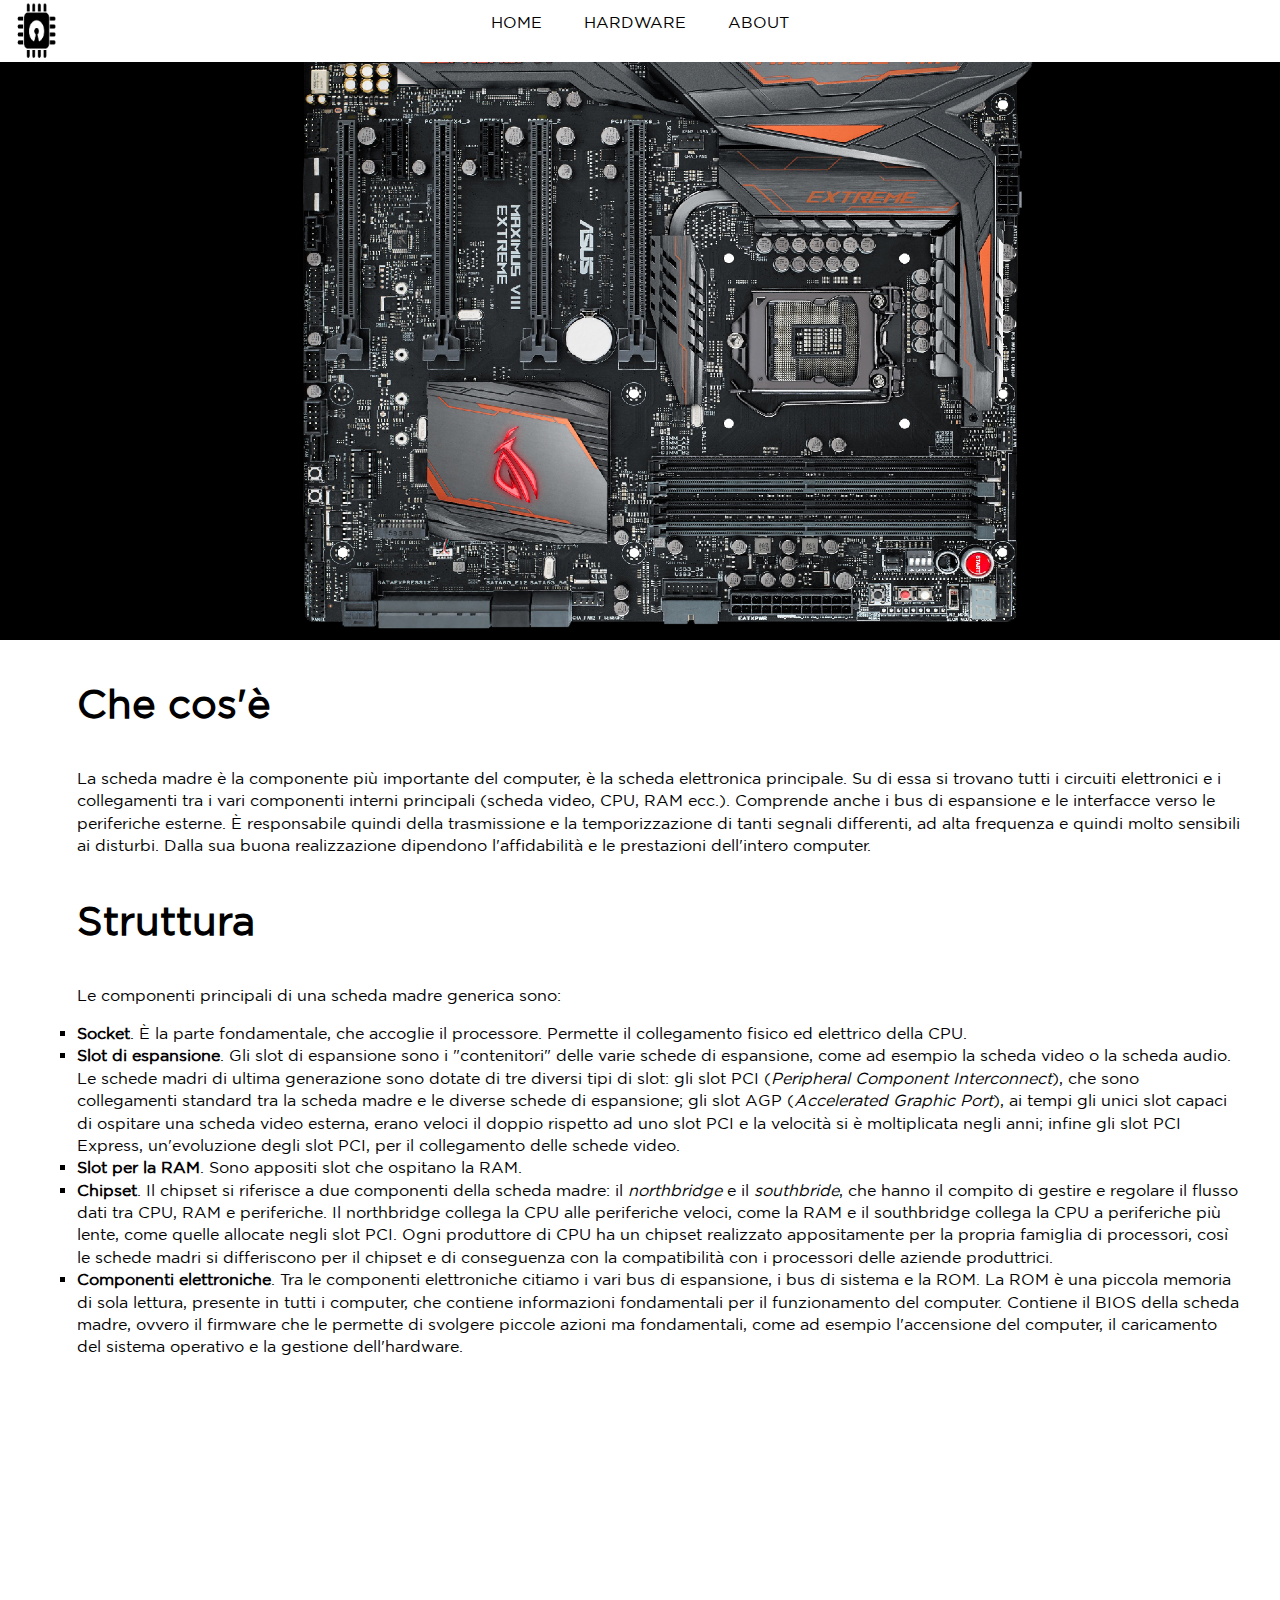
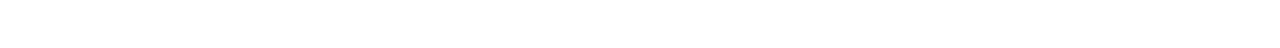
<file: Scheda-Madre.html>
<html>
<head>
  <meta charset="utf-8">
  <link rel="stylesheet" href="styleScheda-Madre.css">
  <link rel="icon" src="favicon.ico" type="image/x-icon"/>
  <link rel="shortcut icon" src="favicon.ico" type="image/x-icon"/>
  <title>Hardware &#8212 Scheda Madre</title>
</head>
<body>
  <div id="immagine-navbar"><img src="favicon.png" height="100%" width="100%"></div>
  <ul>
    <li><a href="https://stre3tz.github.io/">HOME</a></li>
    <li class="dropdown"><a href="#" class="dropbtn">HARDWARE</a>
      <div class="dropdown-content">  
        <a href="CPU.html">CPU</a>
        <a href="#">Scheda Madre</a>
        <a href="Scheda-Video.html">Scheda Video</a>
        <a href="RAM.html">RAM</a>
        <a href="Hard-Disk.html">Hard Disk</a>
        <a href="Dissipatore.html">Dissipatore</a>
        <a href="Alimentatore.html">Alimentatore</a>
        <a href="Scheda-Audio.html">Scheda Audio</a>
     </div>
    </li>
    <li><a href="About.html">ABOUT</a></li>
  </ul>
  <div id="immagine-inizio"></div>
  <div id="titolo-foto">La Scheda Madre.</div>
  <div id="testo">
    <h3><b>Che cos'è</b></h3>
    <p>La scheda madre è la componente più importante del computer, è la scheda elettronica principale. Su di essa si trovano tutti i circuiti elettronici e i collegamenti tra i vari componenti interni principali (scheda video, CPU, RAM ecc.). Comprende anche i bus di espansione e le interfacce verso le periferiche esterne. È responsabile quindi della trasmissione e la temporizzazione di tanti segnali differenti, ad alta frequenza e quindi molto sensibili ai disturbi. Dalla sua buona realizzazione dipendono l'affidabilità e le prestazioni dell'intero computer.</p>
    <h3>Struttura</h3>
    <p>Le componenti principali di una scheda madre generica sono:
      <ul id="SchedaMadrelist">
        <li class="SchedaMadreitem"><b>Socket</b>. È la parte fondamentale, che accoglie il processore. Permette il collegamento fisico ed elettrico della CPU.</li>
        <li class="SchedaMadreitem"><b>Slot di espansione</b>. Gli slot di espansione sono i "contenitori" delle varie schede di espansione, come ad esempio la scheda video o la scheda audio. Le schede madri di ultima generazione sono dotate di tre diversi tipi di slot: gli slot PCI (<i>Peripheral Component Interconnect</i>), che sono collegamenti standard tra la scheda madre e le diverse schede di espansione; gli slot AGP (<i>Accelerated Graphic Port</i>), ai tempi gli unici slot capaci di ospitare una scheda video esterna, erano veloci il doppio rispetto ad uno slot PCI e la velocità si è moltiplicata negli anni; infine gli slot PCI Express, un'evoluzione degli slot PCI, per il collegamento delle schede video.</li>
        <li class="SchedaMadreitem"><b>Slot per la RAM</b>. Sono appositi slot che ospitano la RAM.</li>
        <li class="SchedaMadreitem"><b>Chipset</b>. Il chipset si riferisce a due componenti della scheda madre: il <i>northbridge</i> e il <i>southbride</i>, che hanno il compito di gestire e regolare il flusso dati tra CPU, RAM e periferiche. Il northbridge collega la CPU alle periferiche veloci, come la RAM e il southbridge collega la CPU a periferiche più lente, come quelle allocate negli slot PCI. Ogni produttore di CPU ha un chipset realizzato appositamente per la propria famiglia di processori, così le schede madri si differiscono per il chipset e di conseguenza con la compatibilità con i processori delle aziende produttrici.</li>
        <li class="SchedaMadreitem"><b>Componenti elettroniche</b>. Tra le componenti elettroniche citiamo i vari bus di espansione, i bus di sistema e la ROM. La ROM è una piccola memoria di sola lettura, presente in tutti i computer, che contiene informazioni fondamentali per il funzionamento del computer. Contiene il BIOS della scheda madre, ovvero il firmware che le permette di svolgere piccole azioni ma fondamentali, come ad esempio l'accensione del computer, il caricamento del sistema operativo e la gestione dell'hardware.</li>
      </ul>
    </p>
</body>
</html>
</file>
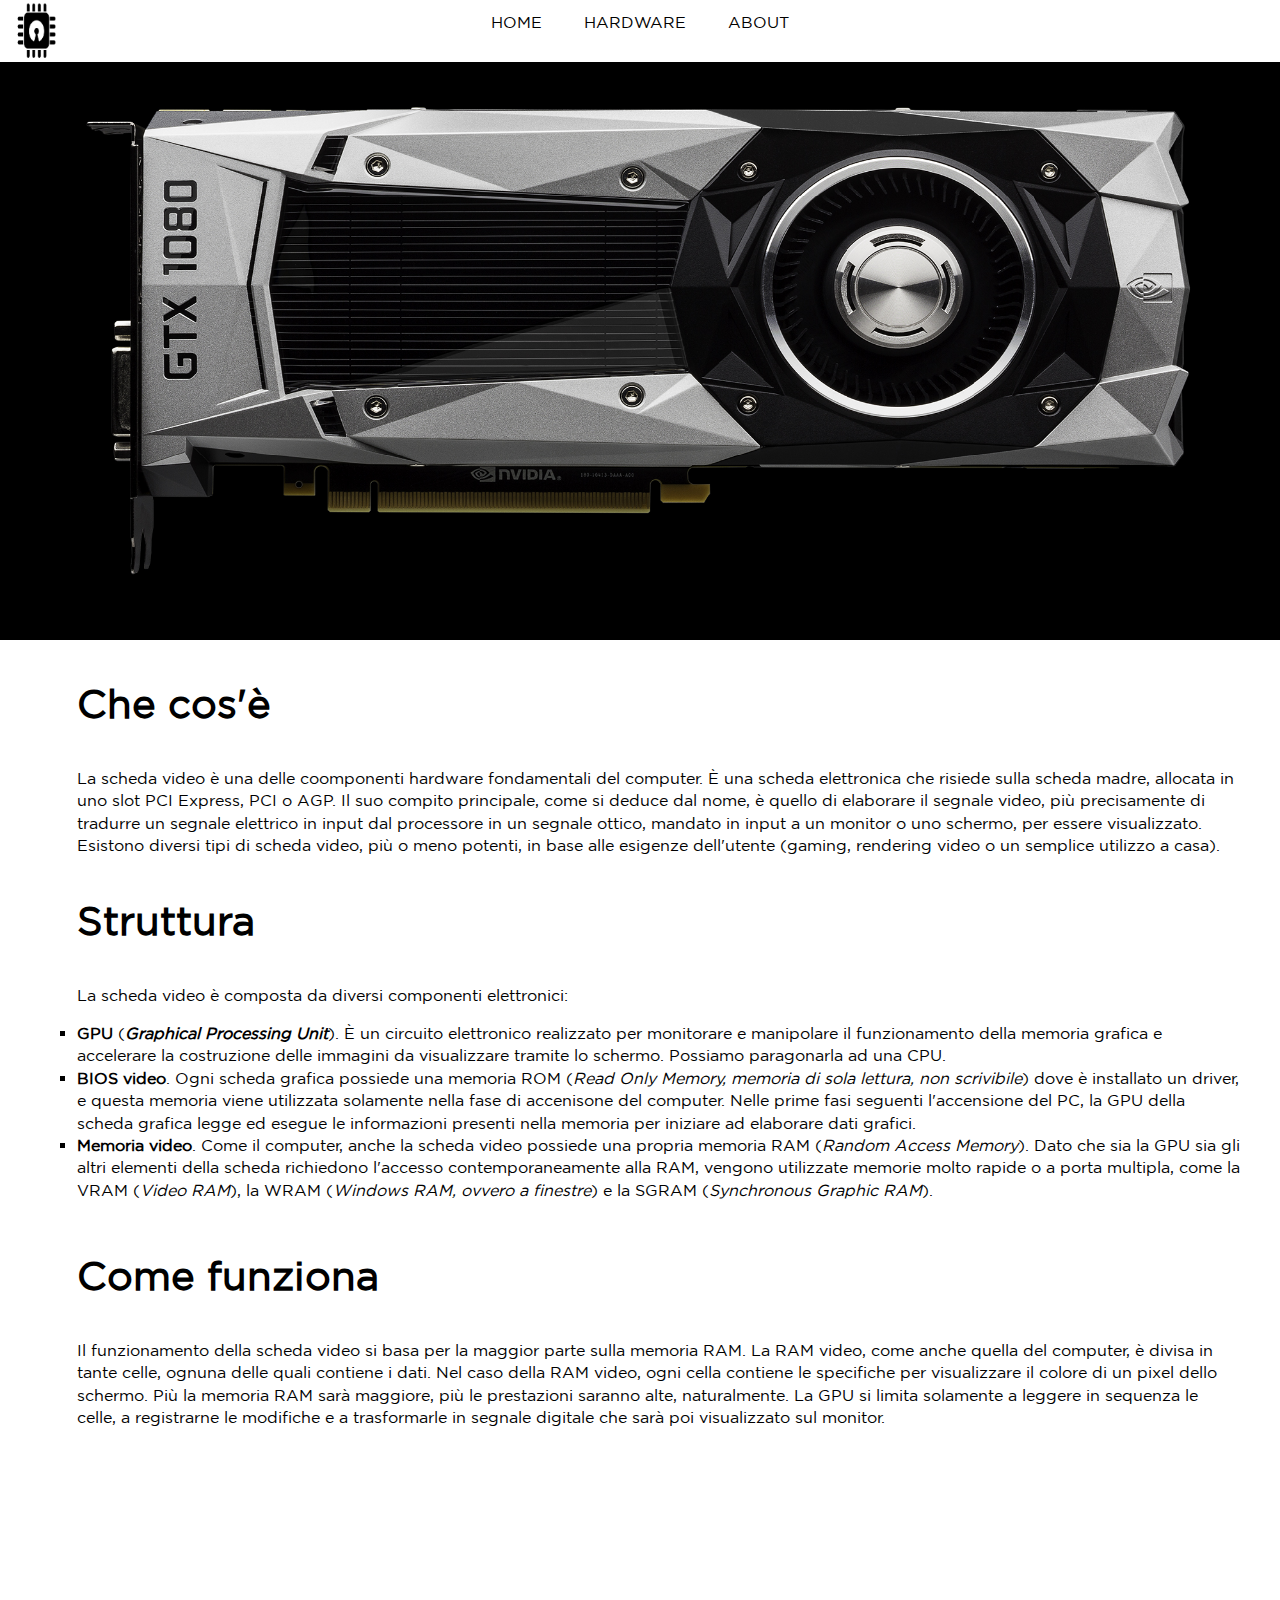
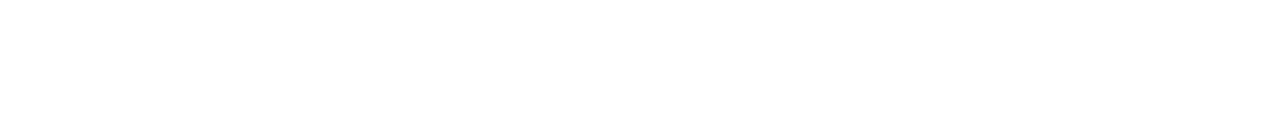
<file: Scheda-Video.html>
<html>
<head>
  <meta charset="utf-8">
  <link rel="stylesheet" href="styleScheda-Video.css">
  <link rel="icon" src="favicon.ico" type="image/x-icon"/>
  <link rel="shortcut icon" src="favicon.ico" type="image/x-icon"/>
  <title>Hardware &#8212 Scheda Video</title>
</head>
<body>
  <div id="immagine-navbar"><img src="favicon.png" height="100%" width="100%"></div>
  <ul>
    <li><a href="https://stre3tz.github.io/">HOME</a></li>
    <li class="dropdown"><a href="#" class="dropbtn">HARDWARE</a>
      <div class="dropdown-content">  
        <a href="CPU.html">CPU</a>
        <a href="Scheda-Madre.html">Scheda Madre</a>
        <a href="#">Scheda Video</a>
        <a href="RAM.html">RAM</a>
        <a href="Hard-Disk.html">Hard Disk</a>
        <a href="Dissipatore.html">Dissipatore</a>
        <a href="Alimentatore.html">Alimentatore</a>
        <a href="Scheda-Audio.html">Scheda Audio</a>
     </div>
    </li>
    <li><a href="About.html">ABOUT</a></li>
  </ul>
  <div id="immagine-inizio"></div>
  <div id="titolo-foto">La Scheda Video.</div>
  <div id="testo">
    <h3><b>Che cos'è</b></h3>
    <p>La scheda video è una delle coomponenti hardware fondamentali del computer. È una scheda elettronica che risiede sulla scheda madre, allocata in uno slot PCI Express, PCI o AGP. Il suo compito principale, come si deduce dal nome, è quello di elaborare il segnale video, più precisamente di tradurre un segnale elettrico in input dal processore in un segnale ottico, mandato in input a un monitor o uno schermo, per essere visualizzato. Esistono diversi tipi di scheda video, più o meno potenti, in base alle esigenze dell'utente (gaming, rendering video o un semplice utilizzo a casa). </p>
    <h3>Struttura</h3>
    <p>La scheda video è composta da diversi componenti elettronici:
      <ul id="SchedaVideolist">
        <li class="SchedaVideoitem"><b>GPU</b> (<b><i>Graphical Processing Unit</i></b>). È un circuito elettronico realizzato per monitorare e manipolare il funzionamento della memoria grafica e accelerare la costruzione delle immagini da visualizzare tramite lo schermo. Possiamo paragonarla ad una CPU.</li>
        <li class="SchedaVideoitem"><b>BIOS video</b>. Ogni scheda grafica possiede una memoria ROM (<i>Read Only Memory, memoria di sola lettura, non scrivibile</i>) dove è installato un driver, e questa memoria viene utilizzata solamente nella fase di accenisone del computer. Nelle prime fasi seguenti l'accensione del PC, la GPU della scheda grafica legge ed esegue le informazioni presenti nella memoria per iniziare ad elaborare dati grafici.</li>
        <li class="SchedaVideoitem"><b>Memoria video</b>. Come il computer, anche la scheda video possiede una propria memoria RAM (<i>Random Access Memory</i>). Dato che sia la GPU sia gli altri elementi della scheda richiedono l'accesso contemporaneamente alla RAM, vengono utilizzate memorie molto rapide o a porta multipla, come la VRAM (<i>Video RAM</i>), la WRAM (<i>Windows RAM, ovvero a finestre</i>) e la SGRAM (<i>Synchronous Graphic RAM</i>).</li>
      </ul>
    </p>
    <h3 id="problematico">Come funziona</h3>
    <p>Il funzionamento della scheda video si basa per la maggior parte sulla memoria RAM. La RAM video, come anche quella del computer, è divisa in tante celle, ognuna delle quali contiene i dati. Nel caso della RAM video, ogni cella contiene le specifiche per visualizzare il colore di un pixel dello schermo. Più la memoria RAM sarà maggiore, più le prestazioni saranno alte, naturalmente. La GPU si limita solamente a leggere in sequenza le celle, a registrarne le modifiche e a trasformarle in segnale digitale che sarà poi visualizzato sul monitor.</p>
</body>
</html>
</file>
<file: style.css>
@font-face {
	font-family: "GothamBook";
	src: url(GothamBook.eot);
	src: local("GothamBook"), url("GothamBook.ttf") format("truetype");
}
body {
	padding: 0;
	margin: 0;
	text-align: center;
}
#immagine-navbar {
	position: fixed;
	left: 1%;
	top: -0.3%;
	width: 3.4%;
	z-index: 10000000;
}
ul {
	list-style-type: none;
    	margin: 0;
    	padding: 0;
    	background-color: white;
    	z-index: 10000;
    	position: fixed;
    	width: 100%;
    	max-height: 6.5%;
    	height: 100%;
}
li {
    	display: inline-block;
    	z-index: 10000;
    	max-width: 10%;
    	padding: 1% 1.5%;
}
li a, .dropbtn {
    	display: inline-block;
    	color: black;
    	text-align: center;
    	text-decoration: none;
    	z-index: 10000;
    	font-family: "GothamBook";
}
li a:hover, .dropdown:hover .dropbtn {
    	z-index: 10000;
    	color: gray;
    	transition-duration: 0.2s;
}
li.dropdown {
    	display: inline-block;
    	z-index: 10000;
}
.dropdown-content {
    	display: none;
    	position: absolute;
    	background-color: white;
    	min-width: 13%;
    	z-index: 10000;
    	padding-top: 1%;
    	left: 43%;
}
.dropdown-content a {
    	color: black;
    	padding: 6% 13%;
    	text-decoration: none;
    	display: block;
    	text-align: left;
    	z-index: 10000;
}
.dropdown-content a:hover {color: gray; z-index: 10000; transition-duration: 0.2s;}
.dropdown:hover .dropdown-content {
    	display: block;
    	z-index: 10000;
    	transition-duration: 0.2s;
}
#prima-sezione {
	background-image: url(Sfondo1.jpg);
	width: 100%;
	padding-top: 50%;
	z-index: -1;
}
#cit {
    	position: absolute;
    	left: 5%;
    	right: 5%;
    	top: 15%;
    	width: auto;
    	text-align: center;
    	font-size: 179%;
    	font-family: "GothamBook";
    	font-weight: bold;
    	color: white;
}
#autore {
	position: absolute;
	text-align: center;
	font-size: 110%;
	width: auto;
	font-family: "GothamBook";
	font-style: italic;
	color: white;
	top: 47%;
	left: 40%;
	right: 40%;
}
#copritesto {
	position: absolute;
	background-color: black;
	top: 13%;
	opacity: 0.4;
	width: 100%;
	height: 31%;
	z-index: 11;
}
#copritesto1 {
	position: absolute;
	background-color: black;
	top: 13%;
	opacity: 0.4;
	width: 100%;
	height: 26%;
	z-index: 11;
}
#copritesto2 {
	position: absolute;
	background-color: black;
	top: 7%;
	opacity: 0.4;
	width: 100%;
	height: 12%;
	z-index: 11;
}
#copritesto3 {
	position: absolute;
	background-color: black;
	top: 13%;
	opacity: 0.4;
	width: 100%;
	height: 24%;
	z-index: 11;
}
#copritesto4 {
	position: absolute;
	background-color: black;
	top: 13%;
	opacity: 0.4;
	width: 100%;
	height: 26%;
	z-index: 11;
}
#copritesto5 {
	position: absolute;
	background-color: black;
	top: 13%;
	opacity: 0.4;
	width: 42%;
	left: 58%;
	height: 26%;
	z-index: 11;
}
#copritesto6 {
	position: absolute;
	background-color: black;
	top: 13%;
	opacity: 0.4;
	width: 100%;
	height: 26%;
	z-index: 11;
}
#copritesto7 {
	position: absolute;
	background-color: black;
	top: 13%;
	opacity: 0.4;
	width: 100%;
	height: 26%;
	z-index: 11;
}
#sfondo-dei-box {
	background-image: url(Sfondo2.jpg);
	background-size: auto;
	background-repeat: repeat;
	margin: 0;
	z-index: -1;
	height: 275%;
	width: 100%;
	position: absolute;
}
#alla-scoperta {
	position: absolute;
	left: 5%;
	right: 5%;
	top: 103%;
	width: auto;
	text-align: center;
	font-size: 200%;
	font-family: "GothamBook";
	color: white;
	font-weight: 300;
	z-index=50
}
.tendina { 
	display: none;
}
.sotto {
	display: none;
}
#testo {
	position: absolute;
	left: 5%;
	right: 5%;
	top: -10%;
	width: auto;
	text-align: center;
	font-size: 318% ;
	font-family: "GothamBook";
	color: white;
	z-index: 100;
}
#sottotesto {
	position: absolute;
	left: 5%;
	right: 5%;
	top: 30%;
	width: auto;
	text-align: center;
	font-size: 96%;
	font-family: "GothamBook";
	color: white;
	font-style: italic;
	z-index: 100;
}
#testo1 {
	position: absolute;
	left: 5%;
	right: 5%;
	top: -4%;
	width: auto;
	text-align: center;
	font-size: 233%;
	font-family: "GothamBook";
	color: white;
	z-index: 100;
}
#sottotesto1 {
	position: absolute;
	left: 5%;
	right: 5%;
	top: 25%;
	width: auto;
	text-align: center;
	font-size: 91.97%;
	font-family: "GothamBook";
	color: white;
	font-style: italic;
	z-index: 100;
}
#testo2 {
	position: absolute;
	left: 5%;
	right: 5%;
	top: -1%;
	width: auto;
	text-align: center;
	font-size: 226.86%;
	font-family: "GothamBook";
	color: white;
	z-index: 100;
}
#sottotesto2 {
	position: absolute;
	left: 5%;
	right: 5%;
	top: 12.5%;
	width: auto;
	text-align: center;
	font-size: 91.97%;
	font-family: "GothamBook";
	color: white;
	font-style: italic;
	z-index: 100;
}
#testo3 {
	position: absolute;
	left: 5%;
	right: 5%;
	top: -10%;
	width: auto;
	text-align: center;
	font-size: 318%;
	font-family: "GothamBook";
	color: white;
	z-index: 100;
}
#testo4 {
	position: absolute;
	left: 5%;
	right: 5%;
	top: -3%;
	width: auto;
	text-align: center;
	font-size: 226.86%;
	font-family: "GothamBook";
	color: white;
	z-index: 100;
}
#sottotesto4 {
	position: absolute;
	left: 5%;
	right: 5%;
	top: 24.5%;
	width: auto;
	text-align: center;
	font-size: 91.97%;
	font-family: "GothamBook";
	color: white;
	font-style: italic;
	z-index: 100;
}
#testo5 {
	position: absolute;
	right: 5%;
	top: -3%;
	width: auto;
	text-align: center;
	font-size: 226.86%;
	font-family: "GothamBook";
	color: white;
	z-index: 100;
}
#sottotesto5 {
	position: absolute;
	right: 13%;
	top: 25%;
	width: auto;
	text-align: center;
	font-size: 91.97%;
	font-family: "GothamBook";
	color: white;
	font-style: italic;
	z-index: 100;
}
#testo6 {
	position: absolute;
	right: 5%;
	top: -3%;
	width: auto;
	text-align: center;
	font-size: 226.86%;
	font-family: "GothamBook";
	color: white;
	z-index: 100;
}
#sottotesto6 {
	position: absolute;
	right: 5%;
	left: 5%;
	top: 25%;
	width: auto;
	text-align: center;
	font-size: 91.97%;
	font-family: "GothamBook";
	color: white;
	font-style: italic;
	z-index: 100;
}
#testo7 {
	position: absolute;
	right: 5%;
	top: -3%;
	width: auto;
	text-align: center;
	font-size: 226.86%;
	font-family: "GothamBook";
	color: white;
	z-index: 100;
}
#sottotesto7 {
	position: absolute;
	right: 5%;
	left: 5%;
	top: 25%;
	width: auto;
	text-align: center;
	font-size: 91.97%;
	font-family: "GothamBook";
	color: white;
	font-style: italic;
	z-index: 100;
}
#button1 {
	font-family: "GothamBook";
	background-color: yellow;
	color: black;
	width: 27%;
	height: 7%;
	position: relative;
	top: 72%;
	padding: 2.5% 4%;
	text-align: center;
	text-decoration: none;
	display: inline-block;
	font-size: 130%;
}
#button1:hover {
	background-color: white;
	transition-duration: 0.3s;
}
#button2 {
	font-family: "GothamBook";
	background-color: yellow;
	color: black;
	width: 27%;
	height: 7%;
	position: relative;
	top: 72%;
	padding: 2.5% 4%;
	text-align: center;
	text-decoration: none;
	display: inline-block;
	font-size: 130%;
}
#button2:hover {
	background-color: white;
	transition-duration: 0.3s;
}
#button3 {
	font-family: "GothamBook";
	background-color: yellow;
	color: black;
	width: 27%;
	height: 3.5%;
	position: relative;
	top: 86%;
	padding: 2.5% 4%;
	text-align: center;
	text-decoration: none;
	display: inline-block;
	font-size: 130%;
}
#button3:hover {
	background-color: white;
	transition-duration: 0.3s;
}
#button4 {
	font-family: "GothamBook";
	background-color: yellow;
	color: black;
	width: 27%;
	height: 7%;
	position: relative;
	top: 72%;
	padding: 2.5% 4%;
	text-align: center;
	text-decoration: none;
	display: inline-block;
	font-size: 130%;
}
#button4:hover {
	background-color: white;
	transition-duration: 0.3s;
}
#button5 {
	font-family: "GothamBook";
	background-color: yellow;
	color: black;
	width: 27%;
	height: 7%;
	position: relative;
	top: 72%;
	padding: 2.5% 4%;
	text-align: center;
	text-decoration: none;
	display: inline-block;
	font-size: 130%;
}
#button5:hover {
	background-color: white;
	transition-duration: 0.3s;
}
#button6 {
	font-family: "GothamBook";
	background-color: yellow;
	color: black;
	width: 13%;
	height: 8%;
	position: relative;
	top: 72%;
	padding: 1.3% 2%;
	text-align: center;
	text-decoration: none;
	display: inline-block;
	font-size: 127%;
	left: 29%;
}
#button6:hover {
	background-color: white;
	transition-duration: 0.3s;
}
#button7 {
	font-family: "GothamBook";
	background-color: yellow;
	color: black;
	width: 27%;
	height: 7%;
	position: relative;
	top: 72%;
	padding: 2.5% 4%;
	text-align: center;
	text-decoration: none;
	display: inline-block;
	font-size: 130%;
}
#button7:hover {
	background-color: white;
	transition-duration: 0.3s;
}
#button8 {
	font-family: "GothamBook";
	background-color: yellow;
	color: black;
	width: 27%;
	height: 7%;
	position: relative;
	top: 72%;
	padding: 2.5% 4%;
	text-align: center;
	text-decoration: none;
	display: inline-block;
	font-size: 130%;
}
#button8:hover {
	background-color: white;
	transition-duration: 0.3s;
}
#box1 {
	width: 42.2%;
	height: 45%;
	position: absolute;
	z-index: 10;
	left: 7.5%;
	top: 127.9%;
	background-image: url(CPU1ok.jpg);
	background-size: 100% 100%;
}
#box2 {
	background-image: url(SCHEDA-MADRE.jpg);
	width: 42.2%;
	height: 45%;
	background-color: white;
	position: absolute;
	z-index: 10;
	left: 7.5%;
	top: 174.2%;
	background-size: 100% 100%;
} 
#box3 {
	background-image: url(SCHEDA-VIDEO1ok.jpg);
	width: 42.2%;
	height: 91.456%;
	background-color:white;
	position: absolute;
	z-index: 10;
	left: 50.3%;
	top: 127.8%;
	background-size: 100% 100%;
}
#box4 {
	background-image: url(RAM1ok.jpg);
	width: 42.2%;
	height: 45%;
	background-color: white;
	position: absolute;
	z-index: 10;
	left: 7.5%;
	top: 220.4%;
	background-size: 100% 100%;
}
#box5 {
	background-image: url(HARD-DISK.jpg);
	width: 42.2%;
	height: 45%;
	background-color: white;
	position: absolute;
	z-index: 10;
	left: 50.3%;
	top: 220.4%;
	background-size: 100% 100%;
}
#box6 {
	background-image: url(FAN.jpg);
	width: 85.1%;
	height: 45%;
	position: absolute;
	z-index: 10;
	left: 7.5%;
	top: 266.7%;
	background-color: white;
	background-size: 100% 100%;
}
#box7 {
	background-image: url(ALIMENTATORE.jpg);
	width: 42.2%;
	height: 45%;
	background-color: white;
	position: absolute;
	z-index: 10;
	left: 7.5%;
	top: 313%;
	background-size: 100% 100%;
}
#box8 {
	background-image: url(SCHEDA-AUDIO.jpg);
	width: 42.2%;
	height: 45%;
	background-color: white;
	position: absolute;
	z-index: 10;
	left: 50.3%;
	top: 313%;
	background-size: 100% 100%; 
}
#footer {
	background-image: url(Sfondo3Ok.jpg);
	background-repeat: repeat;
	background-size: 100% 100%;
	margin: 0;
	padding: 0;
	position: absolute;
	top: 375%;
	width: 100%;
	height: 48%;
}
ul#lista-footer {
	position: absolute;
	width: 50%;
	height: 46%;
	list-style-type: none;
    	margin: 0;
    	padding-top: 2%;
    	background-color: transparent;
}
ul#titolo {
	font-weight: bold;
	color: black;
	font-family: "GothamBook";
}
li.elementi {
	display: block;
	font-family: "GothamBook";
	font-size: 95%;
	padding: 1% 4%;
	max-width: 100%;
}
li.elementi a.link {
	color: yellow;
	text-decoration: underline;
	padding: 0 0;
	font-family: "GothamBook";
}
li#titolo {
	font-weight: bold;
	color: white;
	font-size: 115%;
	font-family: "GothamBook";
	padding-bottom: 2%;
	max-width: 100%;
}
@media only screen and (min-width: 321px) and (max-width: 480px) {
	body {
		margin: 0;
		padding: 0;
		border: 0;
	}
	p {
		font-size: auto;
	}
	#immagine-navbar {
		display: none;
	}
	li {
		display: inline-block;
	}
	#prima-sezione {
		width: 100%;
		height: 50%;
	}
	#cit {
		font-size: 50%;
	}
	#autore {
		font-size: 25%;
		top: 29%;
	}
	#alla-scoperta {
		width: 100%;
		height: auto;
		font-size: 100%;
	}
	#box1 {
		width: 100%;
		height: 52.96%;
		padding: 0;
		margin: 0;
		left: 0;
		right: 0;
	}
	#testo1 {
		font-size: auto;
	}
	#testo1 h3 {
		font-size: auto;
	}
	#sottotesto {
		font-size: auto;
	}
	#copritesto {
		width: 100%;
		height: 34%;
	}
	#button1 {
		width: auto;
		height: auto;
	}
}
</file>
<file: styleAbout.css>
@font-face {
	font-family: "GothamBook";
	src: url(GothamBook.eot);
	src: local("GothamBook"), url("GothamBook.ttf") format("truetype");
}
body {
	padding: 0;
	margin: 0;
	text-align: center;
	max-width: 1349px;
}
#immagine-navbar {
	position: fixed;
	left: 1%;
	top: -0.3%;
	width: 3.4%;
	z-index: 10000000;
}
ul {
	list-style-type: none;
    	margin: 0;
    	padding: 0;
    	background-color: white;
    	z-index: 10000;
    	position: fixed;
    	width: 100%;
    	max-height: 6.5%;
    	height: 100%;
}
li {
    	display: inline-block;
    	z-index: 10000;
    	max-width: 10%;
    	padding: 1% 1.5%;
}
li a, .dropbtn {
    	display: inline-block;
    	color: black;
    	text-align: center;
    	text-decoration: none;
    	z-index: 10000;
    	font-family: "GothamBook";
}
li a:hover, .dropdown:hover .dropbtn {
    	z-index: 10000;
    	color: gray;
    	transition-duration: 0.2s;
}
li.dropdown {
    	display: inline-block;
    	z-index: 10000;
}
.dropdown-content {
    	display: none;
    	position: absolute;
    	background-color: white;
    	min-width: 13%;
    	z-index: 10000;
    	padding-top: 1%;
    	left: 43%;
}
.dropdown-content a {
    	color: black;
    	padding: 6% 13%;
    	text-decoration: none;
    	display: block;
    	text-align: left;
    	z-index: 10000;
}
.dropdown-content a:hover {color: gray; z-index: 10000; transition-duration: 0.2s;}
.dropdown:hover .dropdown-content {
    	display: block;
    	z-index: 10000;
    	transition-duration: 0.2s;
}
h3 {
  text-align: center;
  font-size: 300%;
  color: black;
  font-family: "GothamBook";
}
p {
  left: 10%;
  right: 10%;
  font-size: 105%;
  color: black;
  line-height: 1.4;
  font-family: "GothamBook";
}
#testo {
	width: 80%;
	color: black;
	top: 0%;
	font-size: auto;
	position: absolute;
	top: 7%;
	font-family: "GothamBook";
	padding-left: 10%;
	padding-right: 10%;
}
#container-social {
	width: 100%;
	font-size: 250%;
	font-family: "GothamBook";
	position: absolute;
	top: 44%;
	font-weight: thin;
}
#facebook {
	float: center;
	width: 3%;
	height: 29%;
	background-image: url(FacebookStatic.png);
	background-size: 100% 100%;
	position: absolute;
	left: 46%;
	top: 35%;
}
#facebook:hover {
	background-image: url(FacebookHover.png);
}
#instagram {
	float: center;
	width: 3.3%;
	height: 33%;
	background-image: url(InstagramStatic.png);
	background-size: 100% 100%;
	position: absolute;
	left: 50.8%;
	top: 33%;
}
#instagram:hover {
	background-image: url(InstagramHover.png);
}
</file>
<file: styleAlimentatore.css>
@font-face {
	font-family: "GothamBook";
	src: url(GothamBook.eot);
	src: local("GothamBook"), url("GothamBook.ttf") format("truetype");
}
body {
	padding: 0;
	margin: 0;
	text-align: center;
}
#immagine-navbar {
	position: fixed;
	left: 1%;
	top: -0.3%;
	width: 3.7%;
	height: 7.4%;
	z-index: 10000000;
}
ul {
	list-style-type: none;
    	margin: 0;
    	padding: 0;
    	background-color: white;
    	z-index: 10000;
    	position: fixed;
    	width: 100%;
    	max-height: 6.9%;
    	height: 100%;
}
li {
    	display: inline-block;
    	z-index: 10000;
    	max-width: 10%;
    	padding: 1% 1.5%;
}
li a, .dropbtn {
    	display: inline-block;
    	color: black;
    	text-align: center;
    	text-decoration: none;
    	z-index: 10000;
    	font-family: "GothamBook";
}
li a:hover, .dropdown:hover .dropbtn {
    	z-index: 10000;
    	color: gray;
    	transition-duration: 0.2s;
}
li.dropdown {
    	display: inline-block;
    	z-index: 10000;
}
.dropdown-content {
    	display: none;
    	position: absolute;
    	background-color: white;
    	min-width: 160px;
    	z-index: 10000;
    	padding-top: 1%;
    	left: 43.7%;
}
.dropdown-content a {
    	color: black;
    	padding: 6% 13%;
    	text-decoration: none;
    	display: block;
    	text-align: left;
    	z-index: 10000;
}
.dropdown-content a:hover {color: gray; z-index: 10000; transition-duration: 0.2s;}
.dropdown:hover .dropdown-content {
    	display: block;
    	z-index: 10000;
    	transition-duration: 0.2s;
}
#immagine-inizio {
	background-image: url(AlimentatoreSfondo.jpg);
	background-size: 100% 100%;
	width: 100%;
	padding-top: 50%;
}
#titolo-foto {
	position: absolute;
	top: 81%;
	height: 45%;
	font-weight: bold;
	font-size: 450%;
	left: 6%;
	color: white;
	font-family: "GothamBook";
}
#testo {
	position: absolute;
	width: 91%;
	height: 45%; /* prova */ 
	font-family: "GothamBook";
	text-align: left;
	padding-left: 6%;
}
h3 {
	font-size: 250%;
}
p {
	line-height: 1.4;
}
</file>
<file: styleCPU.css>
@font-face {
	font-family: "GothamBook";
	src: url(GothamBook.eot);
	src: local("GothamBook"), url("GothamBook.ttf") format("truetype");
}
body {
	padding: 0;
	margin: 0;
	text-align: center;
}
#immagine-navbar {
	position: fixed;
	left: 1%;
	top: -0.3%;
	width: 3.7%;
	height: 7.4%;
	z-index: 10000000;
}
ul {
	list-style-type: none;
    	margin: 0;
    	padding: 0;
    	background-color: white;
    	z-index: 10000;
    	position: fixed;
    	width: 100%;
    	max-height: 6.9%;
    	height: 100%;
}
li {
    	display: inline-block;
    	z-index: 10000;
    	max-width: 10%;
    	padding: 1% 1.5%;
}
li a, .dropbtn {
    	display: inline-block;
    	color: black;
    	text-align: center;
    	text-decoration: none;
    	z-index: 10000;
    	font-family: "GothamBook";
}
li a:hover, .dropdown:hover .dropbtn {
    	z-index: 10000;
    	color: gray;
    	transition-duration: 0.2s;
}
li.dropdown {
    	display: inline-block;
    	z-index: 10000;
}
.dropdown-content {
    	display: none;
    	position: absolute;
    	background-color: white;
    	min-width: 160px;
    	z-index: 10000;
    	padding-top: 1%;
    	left: 43.7%;
}
.dropdown-content a {
    	color: black;
    	padding: 6% 13%;
    	text-decoration: none;
    	display: block;
    	text-align: left;
    	z-index: 10000;
}
.dropdown-content a:hover {color: gray; z-index: 10000; transition-duration: 0.2s;}
.dropdown:hover .dropdown-content {
    	display: block;
    	z-index: 10000;
    	transition-duration: 0.2s;
}
#immagine-inizio {
	background-image: url(CPU1ok.jpg);
	background-size: 100% 100%;
	width: 100%;
	padding-top: 50%;
}
#titolo-foto {
	position: absolute;
	top: 81%;
	height: 100%;
	font-weight: bold;
	font-size: 450%;
	left: 6%;
	color: white;
	font-family: "GothamBook";
}
#testo {
	position: absolute;
	width: 91%;
	height: 120%; /* prova */ 
	font-family: "GothamBook";
	text-align: left;
	padding-left: 6%;
	z-index: 1;
}
h3 {
	font-size: 250%;
}
p {
	line-height: 1.4;
}
ul#CPUlist {
	margin: 0;
	padding: 0;
	background-color: transparent;
	position: relative;
	height: 80%; /* prova */ 
	list-style-type: square;
	width: 100%;
	line-height: 1.4;
	padding-bottom: 8.4%;
}
li.CPUitem {
	list-style-type: square;
	list-style-type: square;
	display: list-item;
	margin: 0;
	border: 0;
	padding: 0;
	max-width: 100%;
	width: 100%;
	position: relative;
}
ul#PROClist {
	margin: 0;
	padding: 0;
	background-color: transparent;
	position: relative;
	height: 80%; /* prova */ 
	list-style-type: square;
	width: 100%;
	line-height: 1.4;
	padding-bottom: 8.4%;
}
li.PROCitem {
	list-style-type: square;
	list-style-type: square;
	display: list-item;
	margin: 0;
	border: 0;
	padding: 0;
	max-width: 100%;
	width: 100%;
	position: relative;	
}
</file>
<file: styleDissipatore.css>
@font-face {
	font-family: "GothamBook";
	src: url(GothamBook.eot);
	src: local("GothamBook"), url("GothamBook.ttf") format("truetype");
}
body {
	padding: 0;
	margin: 0;
	text-align: center;
}
#immagine-navbar {
	position: fixed;
	left: 1%;
	top: -0.3%;
	width: 3.7%;
	height: 7.4%;
	z-index: 10000000;
}
ul {
	list-style-type: none;
    	margin: 0;
    	padding: 0;
    	background-color: white;
    	z-index: 10000;
    	position: fixed;
    	width: 100%;
    	max-height: 6.9%;
    	height: 100%;
}
li {
    	display: inline-block;
    	z-index: 10000;
    	max-width: 10%;
    	padding: 1% 1.5%;
}
li a, .dropbtn {
    	display: inline-block;
    	color: black;
    	text-align: center;
    	text-decoration: none;
    	z-index: 10000;
    	font-family: "GothamBook";
}
li a:hover, .dropdown:hover .dropbtn {
    	z-index: 10000;
    	color: gray;
    	transition-duration: 0.2s;
}
li.dropdown {
    	display: inline-block;
    	z-index: 10000;
}
.dropdown-content {
    	display: none;
    	position: absolute;
    	background-color: white;
    	min-width: 160px;
    	z-index: 10000;
    	padding-top: 1%;
    	left: 43.7%;
}
.dropdown-content a {
    	color: black;
    	padding: 6% 13%;
    	text-decoration: none;
    	display: block;
    	text-align: left;
    	z-index: 10000;
}
.dropdown-content a:hover {color: gray; z-index: 10000; transition-duration: 0.2s;}
.dropdown:hover .dropdown-content {
    	display: block;
    	z-index: 10000;
    	transition-duration: 0.2s;
}
#immagine-inizio {
	background-image: url(DissipatoreSfondo.jpg);
	background-size: 100% 100%;
	width: 100%;
	padding-top: 50%;
}
#titolo-foto {
	position: absolute;
	top: 81%;
	height: 72%;
	font-weight: bold;
	font-size: 450%;
	left: 6%;
	color: white;
	font-family: "GothamBook";
}
#testo {
	position: absolute;
	width: 91%;
	height: 64%; /* prova */ 
	font-family: "GothamBook";
	text-align: left;
	padding-left: 6%;
}
h3 {
	font-size: 250%;
}
p {
	line-height: 1.4;
}
ul#Dissipatorelist {
	margin: 0;
	padding: 0;
	background-color: transparent;
	position: relative;
	height: 80%; /* prova */ 
	list-style-type: square;
	width: 100%;
	line-height: 1.4;
	padding-bottom: 8.4%;
}
li.Dissipatoreitem {
	list-style-type: square;
	list-style-type: square;
	display: list-item;
	margin: 0;
	border: 0;
	padding: 0;
	max-width: 100%;
	width: 100%;
	position: relative;
}
</file>
<file: styleHard-Disk.css>
@font-face {
	font-family: "GothamBook";
	src: url(GothamBook.eot);
	src: local("GothamBook"), url("GothamBook.ttf") format("truetype");
}
body {
	padding: 0;
	margin: 0;
	text-align: center;
}
#immagine-navbar {
	position: fixed;
	left: 1%;
	top: -0.3%;
	width: 3.7%;
	height: 7.4%;
	z-index: 10000000;
}
ul {
	list-style-type: none;
    	margin: 0;
    	padding: 0;
    	background-color: white;
    	z-index: 10000;
    	position: fixed;
    	width: 100%;
    	max-height: 6.9%;
    	height: 100%;
}
li {
    	display: inline-block;
    	z-index: 10000;
    	max-width: 10%;
    	padding: 1% 1.5%;
}
li a, .dropbtn {
    	display: inline-block;
    	color: black;
    	text-align: center;
    	text-decoration: none;
    	z-index: 10000;
    	font-family: "GothamBook";
}
li a:hover, .dropdown:hover .dropbtn {
    	z-index: 10000;
    	color: gray;
    	transition-duration: 0.2s;
}
li.dropdown {
    	display: inline-block;
    	z-index: 10000;
}
.dropdown-content {
    	display: none;
    	position: absolute;
    	background-color: white;
    	min-width: 160px;
    	z-index: 10000;
    	padding-top: 1%;
    	left: 43.7%;
}
.dropdown-content a {
    	color: black;
    	padding: 6% 13%;
    	text-decoration: none;
    	display: block;
    	text-align: left;
    	z-index: 10000;
}
.dropdown-content a:hover {color: gray; z-index: 10000; transition-duration: 0.2s;}
.dropdown:hover .dropdown-content {
    	display: block;
    	z-index: 10000;
    	transition-duration: 0.2s;
}
#immagine-inizio {
	background-image: url(HARD-DISK.jpg);
	background-size: 100% 100%;
	width: 100%;
	padding-top: 50%;
}
#titolo-foto {
	position: absolute;
	top: 81%;
	height: 80%;
	font-weight: bold;
	font-size: 450%;
	left: 6%;
	color: white;
	font-family: "GothamBook";
	z-index: 2;
}
#testo {
	position: absolute;
	width: 91%;
	height: 59%; /* prova */ 
	font-family: "GothamBook";
	text-align: left;
	padding-left: 6%;
	z-index: 1;
}
h3 {
	font-size: 250%;
}
p {
	line-height: 1.4;
}
ul#HardDisklist {
	margin: 0;
	padding: 0;
	background-color: transparent;
	position: relative;
	height: 80%; /* prova */ 
	list-style-type: square;
	width: 100%;
	line-height: 1.4;
	padding-bottom: 8.4%;
}
li.HardDiskitem {
	list-style-type: square;
	list-style-type: square;
	display: list-item;
	margin: 0;
	border: 0;
	padding: 0;
	max-width: 100%;
	width: 100%;
	position: relative;
}
#sottotesto {
	position: absolute;
	height: 12%;
	width: 100%;
	z-index: 1;
	background-color: black;
	top: 81%;
	opacity: 0.5;
}
</file>
<file: styleRAM.css>
@font-face {
	font-family: "GothamBook";
	src: url(GothamBook.eot);
	src: local("GothamBook"), url("GothamBook.ttf") format("truetype");
}
body {
	padding: 0;
	margin: 0;
	text-align: center;
}
#immagine-navbar {
	position: fixed;
	left: 1%;
	top: -0.3%;
	width: 3.7%;
	height: 7.4%;
	z-index: 10000000;
}
ul {
	list-style-type: none;
    	margin: 0;
    	padding: 0;
    	background-color: white;
    	z-index: 10000;
    	position: fixed;
    	width: 100%;
    	max-height: 6.9%;
    	height: 100%;
}
li {
    	display: inline-block;
    	z-index: 10000;
    	max-width: 10%;
    	padding: 1% 1.5%;
}
li a, .dropbtn {
    	display: inline-block;
    	color: black;
    	text-align: center;
    	text-decoration: none;
    	z-index: 10000;
    	font-family: "GothamBook";
}
li a:hover, .dropdown:hover .dropbtn {
    	z-index: 10000;
    	color: gray;
    	transition-duration: 0.2s;
}
li.dropdown {
    	display: inline-block;
    	z-index: 10000;
}
.dropdown-content {
    	display: none;
    	position: absolute;
    	background-color: white;
    	min-width: 160px;
    	z-index: 10000;
    	padding-top: 1%;
    	left: 43.7%;
}
.dropdown-content a {
    	color: black;
    	padding: 6% 13%;
    	text-decoration: none;
    	display: block;
    	text-align: left;
    	z-index: 10000;
}
.dropdown-content a:hover {color: gray; z-index: 10000; transition-duration: 0.2s;}
.dropdown:hover .dropdown-content {
    	display: block;
    	z-index: 10000;
    	transition-duration: 0.2s;
}
#immagine-inizio {
	background-image: url(RAM1ok.jpg);
	background-size: 100% 100%;
	width: 100%;
	padding-top: 50%;
}
#titolo-foto {
	position: absolute;
	top: 81%;
	height: 100%;
	font-weight: bold;
	font-size: 450%;
	left: 6%;
	color: white;
	font-family: "GothamBook";
}
#testo {
	position: absolute;
	width: 91%;
	height: 80%;
	font-family: "GothamBook";
	text-align: left;
	padding-left: 6%;
}
h3 {
	font-size: 250%;
}
p {
	line-height: 1.4;
}
ul#RAMlist {
	margin: 0;
	padding: 0;
	background-color: transparent;
	position: relative;
	height: 80%; /* prova */ 
	list-style-type: square;
	width: 100%;
	line-height: 1.4;
	padding-bottom: 8.4%;
}
li.RAMitem {
	list-style-type: square;
	list-style-type: square;
	display: list-item;
	margin: 0;
	border: 0;
	padding: 0;
	max-width: 100%;
	width: 100%;
	position: relative;
}
</file>
<file: styleScheda-Audio.css>
@font-face {
	font-family: "GothamBook";
	src: url(GothamBook.eot);
	src: local("GothamBook"), url("GothamBook.ttf") format("truetype");
}
body {
	padding: 0;
	margin: 0;
	text-align: center;
}
#immagine-navbar {
	position: fixed;
	left: 1%;
	top: -0.3%;
	width: 3.7%;
	height: 7.4%;
	z-index: 10000000;
}
ul {
	list-style-type: none;
    	margin: 0;
    	padding: 0;
    	background-color: white;
    	z-index: 10000;
    	position: fixed;
    	width: 100%;
    	max-height: 6.9%;
    	height: 100%;
}
li {
    	display: inline-block;
    	z-index: 10000;
    	max-width: 10%;
    	padding: 1% 1.5%;
}
li a, .dropbtn {
    	display: inline-block;
    	color: black;
    	text-align: center;
    	text-decoration: none;
    	z-index: 10000;
    	font-family: "GothamBook";
}
li a:hover, .dropdown:hover .dropbtn {
    	z-index: 10000;
    	color: gray;
    	transition-duration: 0.2s;
}
li.dropdown {
    	display: inline-block;
    	z-index: 10000;
}
.dropdown-content {
    	display: none;
    	position: absolute;
    	background-color: white;
    	min-width: 160px;
    	z-index: 10000;
    	padding-top: 1%;
    	left: 43.7%;
}
.dropdown-content a {
    	color: black;
    	padding: 6% 13%;
    	text-decoration: none;
    	display: block;
    	text-align: left;
    	z-index: 10000;
}
.dropdown-content a:hover {color: gray; z-index: 10000; transition-duration: 0.2s;}
.dropdown:hover .dropdown-content {
    	display: block;
    	z-index: 10000;
    	transition-duration: 0.2s;
}
#immagine-inizio {
	background-image: url(SchedaAudioSfondo.jpg);
	background-size: 100% 100%;
	width: 100%;
	padding-top: 50%;
}
#titolo-foto {
	position: absolute;
	top: 81%;
	height: 45%;
	font-weight: bold;
	font-size: 450%;
	left: 6%;
	color: white;
	font-family: "GothamBook";
}
#testo {
	position: absolute;
	width: 91%;
	height: 38%; /* prova */ 
	font-family: "GothamBook";
	text-align: left;
	padding-left: 6%;
}
h3 {
	font-size: 250%;
}
p {
	line-height: 1.4;
}
</file>
<file: styleScheda-Madre.css>
@font-face {
	font-family: "GothamBook";
	src: url(GothamBook.eot);
	src: local("GothamBook"), url("GothamBook.ttf") format("truetype");
}
body {
	padding: 0;
	margin: 0;
	text-align: center;
}
#immagine-navbar {
	position: fixed;
	left: 1%;
	top: -0.3%;
	width: 3.7%;
	height: 7.4%;
	z-index: 10000000;
}
ul {
	list-style-type: none;
    	margin: 0;
    	padding: 0;
    	background-color: white;
    	z-index: 10000;
    	position: fixed;
    	width: 100%;
    	max-height: 6.9%;
    	height: 100%;
}
li {
    	display: inline-block;
    	z-index: 10000;
    	max-width: 10%;
    	padding: 1% 1.5%;
}
li a, .dropbtn {
    	display: inline-block;
    	color: black;
    	text-align: center;
    	text-decoration: none;
    	z-index: 10000;
    	font-family: "GothamBook";
}
li a:hover, .dropdown:hover .dropbtn {
    	z-index: 10000;
    	color: gray;
    	transition-duration: 0.2s;
}
li.dropdown {
    	display: inline-block;
    	z-index: 10000;
}
.dropdown-content {
    	display: none;
    	position: absolute;
    	background-color: white;
    	min-width: 160px;
    	z-index: 10000;
    	padding-top: 1%;
    	left: 43.7%;
}
.dropdown-content a {
    	color: black;
    	padding: 6% 13%;
    	text-decoration: none;
    	display: block;
    	text-align: left;
    	z-index: 10000;
}
.dropdown-content a:hover {color: gray; z-index: 10000; transition-duration: 0.2s;}
.dropdown:hover .dropdown-content {
    	display: block;
    	z-index: 10000;
    	transition-duration: 0.2s;
}
#immagine-inizio {
	background-image: url(SCHEDA-MADRE-PAGINA.jpg);
	background-size: 100% 100%;
	width: 100%;
	padding-top: 50%;
}
#titolo-foto {
	position: absolute;
	top: 81%;
	height: 100%;
	font-weight: bold;
	font-size: 450%;
	left: 6%;
	color: white;
	font-family: "GothamBook";
}
#testo {
	position: absolute;
	width: 91%;
	height: 112%; /* prova */ 
	font-family: "GothamBook";
	text-align: left;
	padding-left: 6%;
}
h3 {
	font-size: 250%;
}
p {
	line-height: 1.4;
}
ul#SchedaMadrelist {
	margin: 0;
	padding: 0;
	background-color: transparent;
	position: relative;
	height: 80%; /* prova */ 
	list-style-type: square;
	width: 100%;
	line-height: 1.4;
	padding-bottom: 8.4%;
}
li.SchedaMadreitem {
	list-style-type: square;
	list-style-type: square;
	display: list-item;
	margin: 0;
	border: 0;
	padding: 0;
	max-width: 100%;
	width: 100%;
	position: relative;
}
</file>
<file: styleScheda-Video.css>
@font-face {
	font-family: "GothamBook";
	src: url(GothamBook.eot);
	src: local("GothamBook"), url("GothamBook.ttf") format("truetype");
}
body {
	padding: 0;
	margin: 0;
	text-align: center;
}
#immagine-navbar {
	position: fixed;
	left: 1%;
	top: -0.3%;
	width: 3.7%;
	height: 7.4%;
	z-index: 10000000;
}
ul {
	list-style-type: none;
    	margin: 0;
    	padding: 0;
    	background-color: white;
    	z-index: 10000;
    	position: fixed;
    	width: 100%;
    	max-height: 6.9%;
    	height: 100%;
}
li {
    	display: inline-block;
    	z-index: 10000;
    	max-width: 10%;
    	padding: 1% 1.5%;
}
li a, .dropbtn {
    	display: inline-block;
    	color: black;
    	text-align: center;
    	text-decoration: none;
    	z-index: 10000;
    	font-family: "GothamBook";
}
li a:hover, .dropdown:hover .dropbtn {
    	z-index: 10000;
    	color: gray;
    	transition-duration: 0.2s;
}
li.dropdown {
    	display: inline-block;
    	z-index: 10000;
}
.dropdown-content {
    	display: none;
    	position: absolute;
    	background-color: white;
    	min-width: 160px;
    	z-index: 10000;
    	padding-top: 1%;
    	left: 43.7%;
}
.dropdown-content a {
    	color: black;
    	padding: 6% 13%;
    	text-decoration: none;
    	display: block;
    	text-align: left;
    	z-index: 10000;
}
.dropdown-content a:hover {color: gray; z-index: 10000; transition-duration: 0.2s;}
.dropdown:hover .dropdown-content {
    	display: block;
    	z-index: 10000;
    	transition-duration: 0.2s;
}
#immagine-inizio {
	background-image: url(SCHEDA-VIDEO-SFONDO.jpg);
	background-size: 100% 100%;
	width: 100%;
	padding-top: 50%;
}
#titolo-foto {
	position: absolute;
	top: 81%;
	height: 100%;
	font-weight: bold;
	font-size: 450%;
	left: 6%;
	color: white;
	font-family: "GothamBook";
}
#testo {
	position: absolute;
	width: 91%;
	height: 120%; /* prova */ 
	font-family: "GothamBook";
	text-align: left;
	padding-left: 6%;
	z-index: 1;
}
h3 {
	font-size: 250%;
}
p {
	line-height: 1.4;
}
ul#SchedaVideolist {
	margin: 0;
	padding: 0;
	background-color: transparent;
	position: relative;
	height: 80%; /* prova */ 
	list-style-type: square;
	width: 100%;
	line-height: 1.4;
	padding-bottom: 8.4%;
}
li.SchedaVideoitem {
	list-style-type: square;
	list-style-type: square;
	display: list-item;
	margin: 0;
	border: 0;
	padding: 0;
	max-width: 100%;
	width: 100%;
	position: relative;
}
#problematico {
	padding-top: 1.5%;
}
</file>
